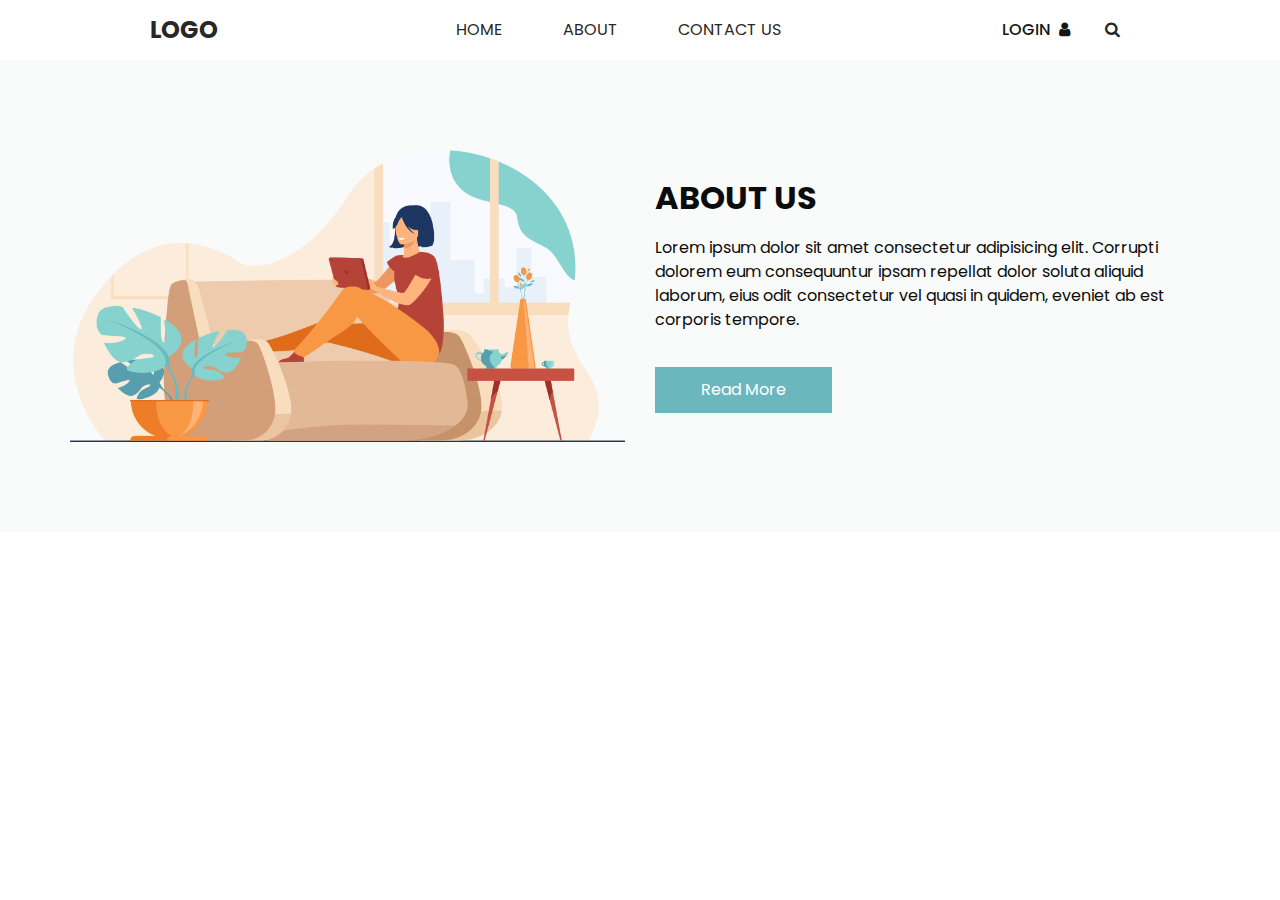
<file: about.html>
<!DOCTYPE html>
<html>
   <head>
      <meta charset="utf-8" />
      <meta http-equiv="X-UA-Compatible" content="IE=edge" />
      <meta
         name="viewport"
         content="width=device-width, initial-scale=1, shrink-to-fit=no"
      />
      <link rel="icon" href="images/fevicon.png" type="image/gif" />
      <meta name="keywords" content="" />
      <meta name="description" content="" />
      <meta name="author" content="" />

      <title>QuizzS</title>

      <link rel="stylesheet" type="text/css" href="css/bootstrap.css" />
      <link
         href="https://fonts.googleapis.com/css?family=Poppins:400,600,700&display=swap"
         rel="stylesheet"
      />
      <link href="css/font-awesome.min.css" rel="stylesheet" />
      <link href="css/style.css" rel="stylesheet" />
      <link href="css/responsive.css" rel="stylesheet" />
   </head>

   <body class="sub_page">
      <div class="hero_area">
         <!-- header section strats -->
         <header class="header_section long_section px-0">
            <nav class="navbar navbar-expand-lg custom_nav-container">
               <a class="navbar-brand" href="index.html">
                  <span> LOGO </span>
               </a>

               <div
                  class="collapse navbar-collapse"
                  id="navbarSupportedContent"
               >
                  <div
                     class="d-flex mx-auto flex-column flex-lg-row align-items-center"
                  >
                     <ul class="navbar-nav">
                        <li class="nav-item">
                           <a class="nav-link" href="index.html">Home</a>
                        </li>
                        <li class="nav-item active">
                           <a class="nav-link" href="about.html"> About</a>
                        </li>
                        <li class="nav-item">
                           <a class="nav-link" href="contact.html"
                              >Contact Us</a
                           >
                        </li>
                     </ul>
                  </div>
                  <div class="quote_btn-container">
                     <a href="./sign_In.html">
                        <span> Login </span>
                        <i class="fa fa-user" aria-hidden="true"></i>
                     </a>
                     <form class="form-inline">
                        <button
                           class="btn my-2 my-sm-0 nav_search-btn"
                           type="submit"
                        >
                           <i class="fa fa-search" aria-hidden="true"></i>
                        </button>
                     </form>
                  </div>
               </div>
            </nav>
         </header>
         <!-- end header section -->
      </div>

      <!-- about section -->

      <section class="about_section layout_padding long_section">
         <div class="container">
            <div class="row">
               <div class="col-md-6">
                  <div class="img-box">
                     <img src="images/about-img.png" alt="" />
                  </div>
               </div>
               <div class="col-md-6">
                  <div class="detail-box">
                     <div class="heading_container">
                        <h2>About Us</h2>
                     </div>
                     <p>
                        Lorem ipsum dolor sit amet consectetur adipisicing elit.
                        Corrupti dolorem eum consequuntur ipsam repellat dolor
                        soluta aliquid laborum, eius odit consectetur vel quasi
                        in quidem, eveniet ab est corporis tempore.
                     </p>
                     <a href=""> Read More </a>
                  </div>
               </div>
            </div>
         </div>
      </section>
   </body>
</html>
</file>
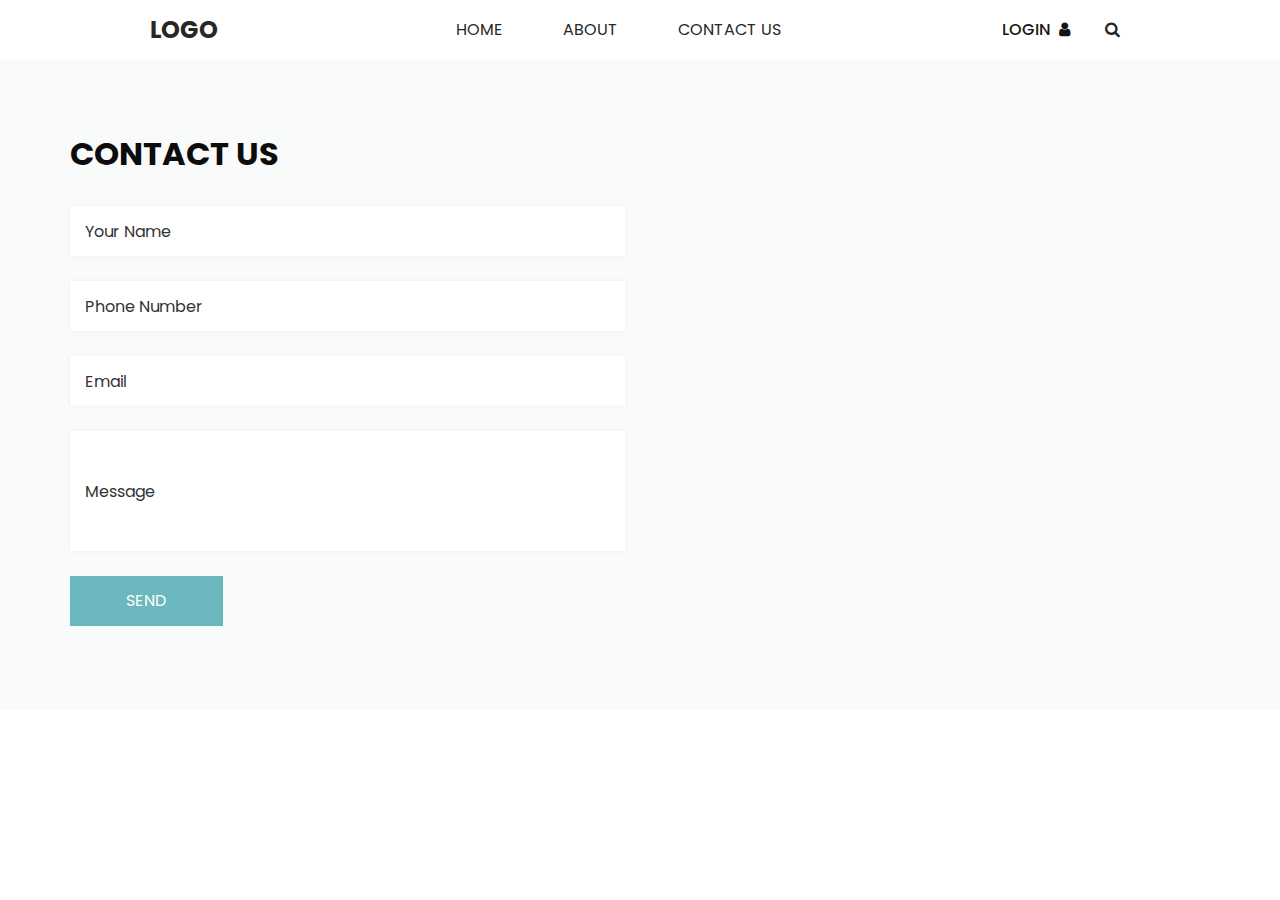
<file: contact.html>
<!DOCTYPE html>
<html>

<head>
  <meta charset="utf-8" />
  <meta http-equiv="X-UA-Compatible" content="IE=edge" />
  <meta name="viewport" content="width=device-width, initial-scale=1, shrink-to-fit=no" />
  <meta name="keywords" content="" />
  <meta name="description" content="" />
  <meta name="author" content="" />
  
  <title>QuizzS</title>
  
  <link rel="icon" href="images/fevicon.png" type="image/gif" />
  <link rel="stylesheet" type="text/css" href="css/bootstrap.css" />
  <link href="https://fonts.googleapis.com/css?family=Poppins:400,600,700&display=swap" rel="stylesheet" />
  <link href="css/font-awesome.min.css" rel="stylesheet" />
  <link href="css/style.css" rel="stylesheet" />
  <link href="css/responsive.css" rel="stylesheet" />
</head>

<body class="sub_page">
  <div class="hero_area">
    <!-- header section strats -->
    <header class="header_section long_section px-0">
      <nav class="navbar navbar-expand-lg custom_nav-container ">
        <a class="navbar-brand" href="index.html">
          <span>
            LOGO
          </span>
        </a>
        </a>
        <button class="navbar-toggler" type="button" data-toggle="collapse" data-target="#navbarSupportedContent" aria-controls="navbarSupportedContent" aria-expanded="false" aria-label="Toggle navigation">
          <span class=""> </span>
        </button>

        <div class="collapse navbar-collapse" id="navbarSupportedContent">
          <div class="d-flex mx-auto flex-column flex-lg-row align-items-center">
            <ul class="navbar-nav ">
              <li class="nav-item ">
                <a class="nav-link" href="index.html">Home</a>
              </li>
              <li class="nav-item">
                <a class="nav-link" href="about.html"> About</a>
              </li>
              <li class="nav-item active">
                <a class="nav-link" href="contact.html">Contact Us</a>
              </li>
            </ul>
          </div>
          <div class="quote_btn-container">
            <a href="./sign_In.html">
              <span> Login </span>
              <i class="fa fa-user" aria-hidden="true"></i>
           </a>
            <form class="form-inline">
              <button class="btn  my-2 my-sm-0 nav_search-btn" type="submit">
                <i class="fa fa-search" aria-hidden="true"></i>
              </button>
            </form>
          </div>
        </div>
      </nav>
    </header>
    <!-- end header section -->
  </div>

  <!-- contact section -->
  <section class="contact_section  long_section">
    <div class="container">
      <div class="row">
        <div class="col-md-6">
          <div class="form_container">
            <div class="heading_container">
              <h2>
                Contact Us
              </h2>
            </div>
            <form action="">
              <div>
                <input type="text" placeholder="Your Name" />
              </div>
              <div>
                <input type="text" placeholder="Phone Number" />
              </div>
              <div>
                <input type="email" placeholder="Email" />
              </div>
              <div>
                <input type="text" class="message-box" placeholder="Message" />
              </div>
              <div class="btn_box">
                <button>
                  SEND
                </button>
              </div>
            </form>
          </div>
        </div>
        <div class="col-md-6">
          <div class="map_container">
            <div class="map">
              <div id="googleMap"></div>
            </div>
          </div>
        </div>
      </div>
    </div>
  </section>
  <!-- end contact section -->

</body>

</html>
</file>
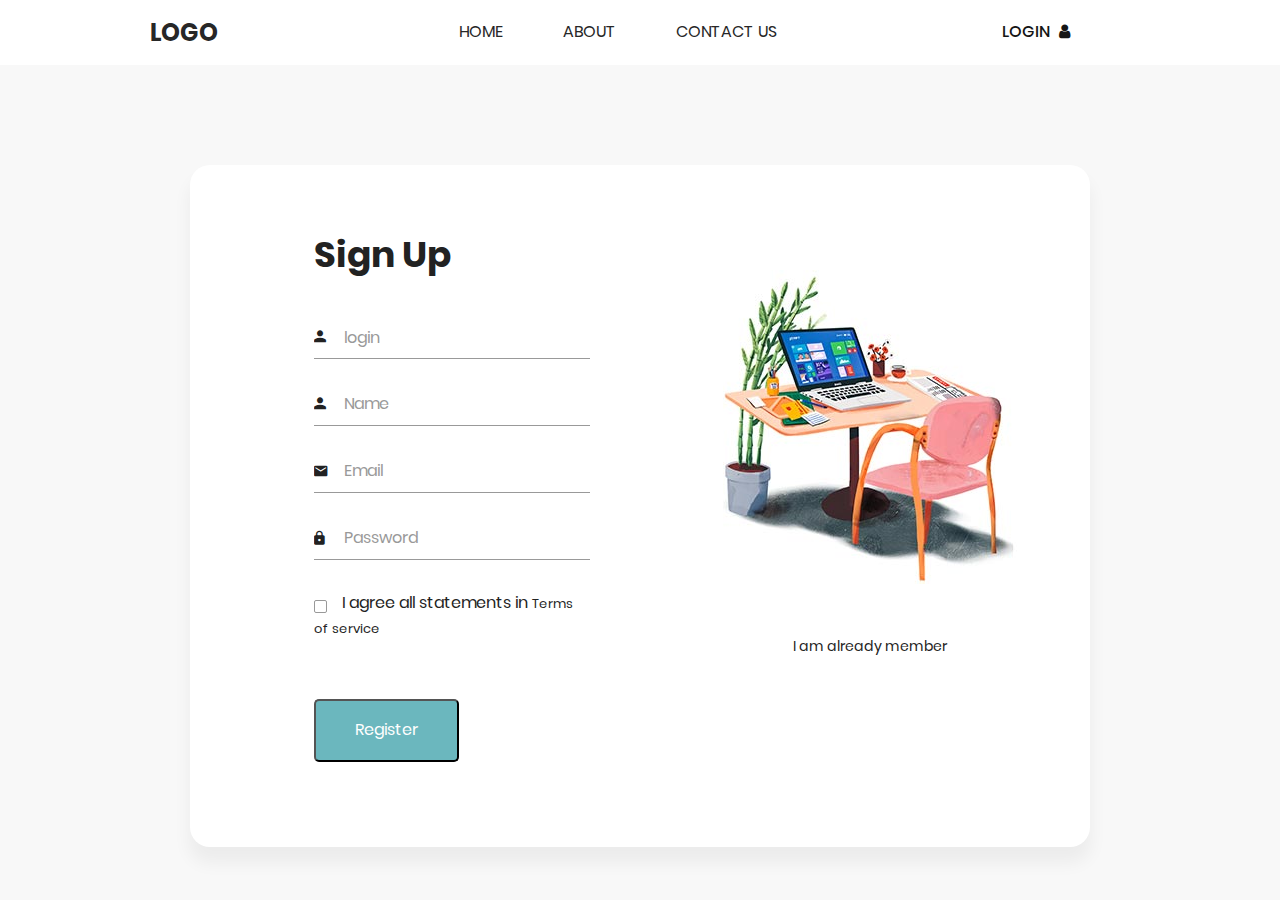
<file: sign_Up.html>
<!DOCTYPE html>
<html>

<head>
   <meta charset="utf-8" />
   <meta http-equiv="X-UA-Compatible" content="IE=edge" />
   <meta name="viewport" content="width=device-width, initial-scale=1, shrink-to-fit=no" />
   <meta name="keywords" content="" />
   <meta name="description" content="" />
   <meta name="author" content="" />

   <title>Sign Up</title>

   <link rel="icon" href="images/fevicon.png" type="image/gif" />
   <link rel="stylesheet" type="text/css" href="css/bootstrap.css" />
   <link href="https://fonts.googleapis.com/css?family=Poppins:400,600,700&display=swap" rel="stylesheet" />
   <link rel="stylesheet" href="./fonts/material-icon/css/material-design-iconic-font.min.css" />
   <link href="css/font-awesome.min.css" rel="stylesheet" />
   <link href="css/style.css" rel="stylesheet" />
   <link href="css/responsive.css" rel="stylesheet" />
   <link rel="stylesheet" href="./css/style_In.css" />
   <!-- scripts -->
   <script src="./js/input_data.js" defer></script>
</head>

<body>
   <header class="header_section long_section px-0">
      <nav class="navbar navbar-expand-lg custom_nav-container">
         <a class="navbar-brand" href="index.html">
            <span> LOGO </span>
         </a>
         <button class="navbar-toggler" type="button" data-toggle="collapse" aria-expanded="false"
            aria-label="Toggle navigation">
            <!-- <span class="">dfuhd </span> -->
         </button>
         <div class="collapse navbar-collapse" id="navbarSupportedContent">
            <div class="d-flex mx-auto flex-column flex-lg-row align-items-center">
               <ul class="navbar-nav">
                  <li class="nav-item active">
                     <a class="nav-link" href="index.html">Home <span class="sr-only">(current)</span></a>
                  </li>
                  <li class="nav-item">
                     <a class="nav-link" href="about.html"> About</a>
                  </li>
                  <li class="nav-item">
                     <a class="nav-link" href="contact.html">Contact Us</a>
                  </li>
               </ul>
            </div>
            <div class="quote_btn-container">
               <a href="./sign_In.html">
                  <span> Login </span>
                  <i class="fa fa-user" aria-hidden="true"></i>
               </a>
               <form class="form-inline">
                  <button class="btn my-2 my-sm-0 nav_search-btn" type="submit"></button>
               </form>
            </div>
         </div>
      </nav>
   </header>
   <!-- sign in form 1 -->
   <!-- <section class="signup">
         <div class="container">
            <div class="signup-content">
               <div class="signup-form">
                  <h2 class="form-title">Sign Up</h2>
                  <form method="POST" class="register-form" id="register-form">
                     <div class="form-group">
                        <label for="name"
                           ><i class="zmdi zmdi-account material-icons-name"></i
                        ></label>
                        <input
                           class="name"
                           type="text"
                           name="name"
                           id="Up_name"
                           placeholder="Your Name"
                           onchange="validName()"
                        />
                     </div>
                     <div class="form-group">
                        <label for="email"
                           ><i class="zmdi zmdi-email"></i
                        ></label>
                        <input
                           type="email"
                           name="email"
                           id="Up_email"
                           placeholder="Your Email"
                           onchange="validEmail()"
                        />
                     </div>
                     <div class="form-group">
                        <label for="pass"><i class="zmdi zmdi-lock"></i></label>
                        <input
                           type="password"
                           name="pass"
                           id="Up_pass"
                           placeholder="Password"
                           onchange="isValidPass()"
                        />
                     </div>
                     <div class="form-group">
                        <label for="re-pass"
                           ><i class="zmdi zmdi-lock-outline"></i
                        ></label>
                        <input
                           type="password"
                           name="re_pass"
                           id="Up_re_pass"
                           placeholder="Repeat your password"
                           onchange="isRePass()"
                        />
                     </div>
                     <div class="form-group">
                        <input
                           type="checkbox"
                           name="agree-term"
                           id="agree-term"
                           class="agree-term"
                        />
                        <label for="agree-term" class="label-agree-term"
                           ><span><span></span></span>I agree all statements in
                           <a href="#" class="term-service"
                              >Terms of service</a
                           ></label
                        >
                     </div>
                     <div class="form-group form-button">
                        <input
                           type="submit"
                           name="signup"
                           id="signup"
                           class="form-submit"
                           value="Register"
                        />
                     </div>
                  </form>
               </div>
               <div class="signup-image">
                  <figure>
                     <img src="images/signup-image.jpg" alt="sing up image" />
                  </figure>
                  <a href="#" class="signup-image-link">I am already member</a>
               </div>
            </div>
         </div>
      </section> -->
   <section class="signup">
      <div class="container">
         <div class="signup-content">
            <div class="signup-form">
               <h2 class="form-title">Sign Up</h2>
               <form method="POST" class="register-form" id="register-form" onsubmit="register(event)">
                  <div class="form-group">
                     <label for="login">
                        <i class="zmdi zmdi-account material-icons-name"></i>
                     </label>
                     <input type="text" name="login" id="login" placeholder="login" onchange="validName()" />
                  </div>
                  <div class="form-group">
                     <label for="name">
                        <i class="zmdi zmdi-account material-icons-name"></i>
                     </label>
                     <input type="text" name="name" id="name" placeholder="Name" onchange="validName()" />
                  </div>
                  <div class="form-group">
                     <label for="email">
                        <i class="zmdi zmdi-email"></i>
                     </label>
                     <input type="email" name="email" id="email" placeholder="Email" onchange="validEmail()" />
                  </div>
                  <div class="form-group">
                     <label for="pass">
                        <i class="zmdi zmdi-lock"></i>
                     </label>
                     <input type="password" name="pass" id="pass" placeholder="Password" onchange="isValidPass()" />
                  </div>
                  <div class="form-group">
                     <input type="checkbox" name="agree-term" id="agree-term" class="agree-term" />
                     <label for="agree-term" class="label-agree-term">
                        <span><span></span></span>I agree all statements in
                        <a href="#" class="term-service">Terms of service</a>
                     </label>
                  </div>
                  <div class="form-group form-button">
                     <button type="submit" class="form-submit">Register</button>
                  </div>
               </form>
            </div>
            <div class="signup-image">
               <figure>
                  <img src="images/signup-image.jpg" alt="sign up image" />
               </figure>
               <a href="#" id="btn-reg" class="signup-image-link">I am already member</a>
            </div>
         </div>
      </div>
   </section>
</body>

</html>
</file>
<file: css/style.css>
/* fonts import */
@import url("../fonts/octin_sports_rg.ttf");
body {
   font-family: "Poppins", sans-serif;
   color: #0c0c0c;
   background-color: #ffffff;
   overflow-x: hidden;
}

.layout_padding {
   padding: 90px 0;
}

.layout_padding2 {
   padding: 45px 0;
}

.layout_padding2-top {
   padding-top: 45px;
}

.layout_padding2-bottom {
   padding-bottom: 45px;
}

.layout_padding-top {
   padding-top: 90px;
}

.layout_padding-bottom {
   padding-bottom: 90px;
}

.long_section {
   /* margin-left: 45px; */
   /* margin-right: 45px; */
   padding-left: 15px;
   padding-right: 15px;
}

.heading_container {
   display: flex;
   flex-direction: column;
   align-items: flex-start;
}
.heading_container h2 {
   position: relative;
   font-weight: bold;
   text-transform: uppercase;
}

/*header section*/
.hero_area {
   min-height: 100vh;
   position: relative;
   display: flex;
   flex-direction: column;
}

.sub_page .hero_area {
   min-height: auto;
}

.header_section {
   background-color: #ffffff;
   margin: 0;
   width: 100%;
   padding: 0 150px !important;
}
.header_section .container-fluid {
   padding-right: 25px;
   padding-left: 25px;
}
.header_section .nav_container {
   margin: 0 auto;
}

.custom_nav-container .navbar-nav .nav-item .nav-link {
   padding: 3px 15px;
   margin: 10px 15px;
   color: #272727;
   text-align: center;
   text-transform: uppercase;
}
a,
a:hover,
a:focus {
   text-decoration: none;
}

a:hover,
a:focus {
   color: initial;
}

.btn,
.btn:focus {
   outline: none !important;
   box-shadow: none;
}

.custom_nav-container .nav_search-btn {
   width: 35px;
   height: 35px;
   padding: 0;
   border: none;
}

.navbar-brand span {
   font-size: 24px;
   font-weight: 700;
   color: #272727;
   text-transform: uppercase;
}

.custom_nav-container {
   z-index: 99999;
   padding: 5px 0;
}

.custom_nav-container .navbar-toggler {
   outline: none;
}

.custom_nav-container .navbar-toggler {
   padding: 0;
   width: 37px;
   height: 42px;
   transition: all 0.3s;
}
.custom_nav-container .navbar-toggler span {
   display: block;
   width: 32px;
   height: 4px;
   background-color: #000000;
   border-radius: 15px;
   margin: 7px 0;
   transition: all 0.3s;
   position: relative;
   transition: all 0.3s;
}
.custom_nav-container .navbar-toggler span::before,
.custom_nav-container .navbar-toggler span::after {
   content: "";
   position: absolute;
   left: 0;
   height: 100%;
   width: 100%;
   background-color: #000000;
   border-radius: 15px;
   top: -10px;
   transition: all 0.3s;
}
.custom_nav-container .navbar-toggler span::after {
   top: 10px;
}
.custom_nav-container .navbar-toggler[aria-expanded="true"] {
   transform: rotate(360deg);
}
.custom_nav-container .navbar-toggler[aria-expanded="true"] span {
   transform: rotate(45deg);
}
.custom_nav-container .navbar-toggler[aria-expanded="true"] span::before,
.custom_nav-container .navbar-toggler[aria-expanded="true"] span::after {
   transform: rotate(90deg);
   top: 0;
}

.quote_btn-container {
   display: flex;
   align-items: center;
}
.quote_btn-container a {
   color: #151515;
   margin-right: 25px;
   text-transform: uppercase;
}
.quote_btn-container a span {
   margin-right: 5px;
   font-weight: 500;
}

/*end header section*/
/* slider section */
.slider_section {
   flex: 1;
   display: flex;
   align-items: center;
   position: relative;
   background-color: #f9fafa;
}
.slider_section .row {
   align-items: center;
}
.slider_section #customCarousel {
   width: 100%;
   z-index: 3;
}
.slider_section .detail-box {
   color: #000000;
}
.slider_section .detail-box h1 {
   font-weight: bold;
   text-transform: uppercase;
   margin-bottom: 0;
}
.slider_section .detail-box p {
   margin: 25px 0;
}
.slider_section .detail-box .btn-box {
   display: flex;
   margin: 0 -5px;
}
.slider_section .detail-box .btn-box a {
   margin: 5px;
   text-align: center;
   width: 165px;
}
.slider_section .detail-box .btn-box .btn1 {
   display: inline-block;
   padding: 10px 15px;
   background-color: #6bb7be;
   color: #ffffff;
   border-radius: 0;
   border: 1px solid #6bb7be;
   transition: all 0.2s;
}
.slider_section .detail-box .btn-box .btn1:hover {
   background-color: transparent;
   color: #6bb7be;
}
.slider_section .detail-box .btn-box .btn2 {
   display: inline-block;
   padding: 10px 15px;
   background-color: #6bb7be;
   color: #ffffff;
   border-radius: 0;
   border: 1px solid #6bb7be;
   transition: all 0.2s;
}
.slider_section .detail-box .btn-box .btn2:hover {
   background-color: transparent;
   color: #6bb7be;
}
.slider_section .img-box img {
   width: 100%;
}
.slider_section .carousel-indicators {
   position: unset;
   margin: 0;
   justify-content: center;
   align-items: center;
   margin-top: 45px;
}
.slider_section .carousel-indicators li {
   background-color: #6bb7be;
   width: 12px;
   height: 12px;
   border-radius: 100%;
   opacity: 1;
}
.slider_section .carousel-indicators li.active {
   width: 17px;
   height: 17px;
   background-color: #f89646;
}

.furniture_section .box {
   margin-top: 45px;
   background-color: #f7fafa;
   padding: 25px;
   border-radius: 5px;
}
.furniture_section .box .img-box {
   display: flex;
   justify-content: center;
   align-items: center;
   height: 275px;
   padding: 25px;
}
.furniture_section .box .img-box img {
   max-width: 100%;
   max-height: 100%;
}
.furniture_section .box .detail-box {
   margin-top: 15px;
}
.furniture_section .box .detail-box h5 {
   text-transform: uppercase;
   font-size: 18px;
}
.furniture_section .box .detail-box .price_box {
   display: flex;
   justify-content: space-between;
}
.furniture_section .box .detail-box .price_box .price_heading {
   margin-bottom: 0;
}
.furniture_section .box .detail-box .price_box .price_heading span {
   color: #6bb7be;
}
.furniture_section .box .detail-box .price_box a {
   color: #6bb7be;
   text-transform: uppercase;
   font-size: 15px;
}

.about_section {
   background-color: #f9fafa;
}
.about_section .row {
   align-items: center;
}
.about_section .img-box img {
   width: 100%;
}
.about_section .detail-box p {
   margin-top: 10px;
   margin-bottom: 35px;
}
.about_section .detail-box a {
   display: inline-block;
   padding: 10px 45px;
   background-color: #6bb7be;
   color: #ffffff;
   border-radius: 0;
   border: 1px solid #6bb7be;
   transition: all 0.2s;
}
.about_section .detail-box a:hover {
   background-color: transparent;
   color: #6bb7be;
}

.blog_section .heading_container {
   align-items: center;
}
.blog_section .heading_container h2::before {
   left: 50%;
   transform: translateX(-50%);
}
.blog_section .box {
   margin-top: 55px;
   background-color: #ffffff;
   box-shadow: 0 0 10px 0 rgba(0, 0, 0, 0.15);
}
.blog_section .box .img-box {
   position: relative;
}
.blog_section .box .img-box img {
   width: 100%;
}
.blog_section .box .detail-box {
   padding: 25px;
}
.blog_section .box .detail-box h5 {
   font-weight: bold;
}
.blog_section .box .detail-box p {
   font-size: 15px;
   color: #444;
}
.blog_section .box .detail-box a {
   display: inline-block;
   padding: 10px 30px;
   background-color: #6bb7be;
   color: #ffffff;
   border-radius: 0;
   border: 1px solid #6bb7be;
   transition: all 0.2s;
}
.blog_section .box .detail-box a:hover {
   background-color: transparent;
   color: #6bb7be;
}

.client_section .heading_container {
   align-items: center;
}
.client_section .box {
   display: flex;
   align-items: center;
   margin: 45px;
   padding: 35px 25px;
   box-shadow: 0 0 15px 0 rgba(0, 0, 0, 0.15);
}
.client_section .box .img-box {
   border-radius: 100%;
   border: 10px solid #6bb7be;
   margin-right: 25px;
   min-width: 175px;
   max-width: 175px;
   overflow: hidden;
}
.client_section .box .img-box img {
   width: 100%;
}
.client_section .box .detail-box {
   display: flex;
   flex-direction: column;
   align-items: flex-start;
}
.client_section .box .detail-box .name {
   text-align: center;
}
.client_section .box .detail-box .name img {
   width: 25px;
   margin-bottom: 5px;
}
.client_section .box .detail-box .name h6 {
   color: #6bb7be;
   font-size: 20px;
}
.client_section .carousel_btn-container {
   display: flex;
   justify-content: center;
}
.client_section .carousel-control-prev,
.client_section .carousel-control-next {
   position: unset;
   width: 45px;
   height: 45px;
   border: none;
   opacity: 1;
   background-repeat: no-repeat;
   background-size: 12px;
   background-position: center;
   background-color: #6bb7be;
   background-position: center;
   border-radius: 100%;
   margin: 0 2.5px;
}
.client_section .carousel-control-prev:hover,
.client_section .carousel-control-next:hover {
   background-color: #000000;
}
.client_section .carousel-control-next {
   left: initial;
}

.contact_section {
   position: relative;
   background-color: #f9fafa;
   padding-top: 75px;
   padding-bottom: 75px;
}
.contact_section .heading_container {
   margin-bottom: 25px;
}
.contact_section .heading_container h2 {
   text-transform: uppercase;
}
.contact_section .form_container input {
   width: 100%;
   border: none;
   height: 50px;
   margin-bottom: 25px;
   padding-left: 15px;
   outline: none;
   color: #101010;
   box-shadow: 0 0 5px 0 rgba(0, 0, 0, 0.05);
}
.contact_section .form_container input::-moz-placeholder {
   color: #333;
}
.contact_section .form_container input::placeholder {
   color: #333;
}
.contact_section .form_container input.message-box {
   height: 120px;
}
.contact_section .form_container button {
   border: none;
   text-transform: uppercase;
   display: inline-block;
   padding: 12px 55px;
   background-color: #6bb7be;
   color: #ffffff;
   border-radius: 0px;
   border: 1px solid #6bb7be;
   transition: all 0.2s;
}
.contact_section .form_container button:hover {
   background-color: transparent;
   color: #6bb7be;
}
.contact_section .map_container {
   height: 500px;
   overflow: hidden;
   display: flex;
   align-items: stretch;
   padding: 0;
}
.contact_section .map_container .map {
   height: 100%;
   flex: 1;
}
.contact_section .map_container .map #googleMap {
   height: 100%;
}

.info_section {
   background-color: #191e1f;
   color: #ffffff;
   padding-top: 45px;
   padding-bottom: 45px;
}
.info_section .contact_nav {
   display: flex;
   justify-content: center;
   padding: 25px 0;
   text-align: center;
}
.info_section .contact_nav a {
   flex: 1;
   margin: 0;
   display: flex;
   flex-direction: column;
   align-items: center;
   color: #ffffff;
}
.info_section .contact_nav a i {
   font-size: 28px;
}
.info_section .contact_nav a:hover {
   color: #f89646;
}
.info_section .info_top {
   padding: 45px 0;
}
.info_section h4 {
   text-transform: uppercase;
   position: relative;
   margin-bottom: 25px;
}
.info_section .info_links .info_links_menu {
   display: flex;
   flex-wrap: wrap;
}
.info_section .info_links .info_links_menu a {
   color: #ffffff;
   flex-basis: 50%;
}
.info_section .info_links .info_links_menu a:hover,
.info_section .info_links .info_links_menu a.active {
   color: #f89646;
}
.info_section .info_post .post_box {
   display: flex;
   flex-wrap: wrap;
   align-items: center;
}
.info_section .info_post .post_box .img-box {
   min-width: 65px;
   max-width: 65px;
   height: 65px;
   display: flex;
   justify-content: center;
   align-items: center;
   background-color: #ffffff;
   flex-basis: calc(33% - 10px);
   padding: 10px;
   margin: 5px;
}
.info_section .info_post .post_box .img-box img {
   max-width: 100%;
   max-height: 100%;
}
.info_section .info_post .post_box p {
   margin: 0;
}
.info_section .info_post .post_box:not(:nth-last-child(1)) {
   margin-bottom: 15px;
}
.info_section .info_form input {
   width: 100%;
   border: none;
   height: 45px;
   margin-bottom: 15px;
   padding-left: 25px;
   background-color: #eaeaea;
   outline: none;
   color: #101010;
}
.info_section .info_form button {
   display: inline-block;
   padding: 10px 45px;
   background-color: #6bb7be;
   color: #ffffff;
   border-radius: 0px;
   border: 1px solid #6bb7be;
   transition: all 0.2s;
}
.info_section .info_form button:hover {
   background-color: transparent;
   color: #6bb7be;
}
.info_section .info_form .social_box {
   width: 100%;
   display: flex;
   margin-top: 25px;
}
.info_section .info_form .social_box a {
   display: flex;
   justify-content: center;
   align-items: center;
   border-radius: 5px;
   width: 45px;
   height: 45px;
   border: 1px solid #6bb7be;
   color: #6bb7be;
   font-size: 18px;
   margin-right: 10px;
}
.info_section .info_form .social_box a:hover {
   color: #f89646;
   border-color: #f89646;
}

/* footer section*/
.footer_section {
   position: relative;
   text-align: center;
}
.footer_section p {
   color: #000000;
   padding: 25px 0;
   margin: 0;
}
.footer_section p a {
   color: inherit;
} /*# sourceMappingURL=style.css.map */

/* validation */
.wrong {
   border-bottom: 1px solid red !important;
}
</file>
<file: css/responsive.css>
@media (max-width: 1300px) {}

@media (max-width: 1120px) {}

@media (max-width: 992px) {
  .long_section {
    margin-left: 30px;
    margin-right: 30px;
  }

  .hero_area {
    min-height: auto;
  }

  .quote_btn-container a {
    margin-right: 0;
    margin-top: 10px;
  }

  .slider_section {
    padding-top: 45px;
    padding-bottom: 90px;
  }

  .quote_btn-container {
    flex-direction: column;
    align-items: center;
  }


}

@media (max-width: 768px) {


  .slider_section {
    padding-top: 45px;
    padding-bottom: 75px;
  }

  .slider_section .detail_box {
    text-align: center;
    padding-left: 0;
  }

  .slider_section .img-box {
    margin-top: 45px;
  }

  .about_section .img-box {
    margin-bottom: 45px;

  }

  .contact_section .form_container {
    margin-bottom: 45px;
  }

  .client_section .box {
    flex-direction: column;
    text-align: center;
    margin: 45px 15px;
  }

  .client_section .box .detail-box {
    align-items: center;
  }

  .client_section .box .img-box {
    margin-right: 0;
    margin-bottom: 25px;
  }

  .info_section .contact_nav {
    flex-direction: column;
    align-items: center;
    padding-bottom: 0;
  }

  .info_section .contact_nav a {
    margin-bottom: 15px;
  }

  .info_section .row>div {
    text-align: center;
  }

  .info_section .info_post .post_box {
    justify-content: center;
  }

  .info_section .info_links .info_links_menu a {
    flex-basis: 100%;
  }

  .info_form {
    margin-top: 35px;
  }

  .info_form form {
    display: flex;
    flex-direction: column;
    align-items: center;

  }

  .info_form .social_box {
    justify-content: center;
  }

  .info_form .social_box a {
    margin: 0 5px;
  }

}

@media (max-width: 576px) {
  .long_section {
    margin-left: 25px;
    margin-right: 25px;
  }


  .info_section .info_links .info_links_menu {
    margin-bottom: 35px;
  }

}

@media (max-width: 480px) {}

@media (max-width: 420px) {
  .long_section {
    margin-left: 15px;
    margin-right: 15px;
  }

  .slider_section .detail-box .btn-box {
    flex-direction: column;
  }

  .slider_section .detail-box .btn-box a {
    width: 100%;
  }

  .furniture_section .box .img-box {
    height: auto;
  }
}

@media (max-width: 376px) {
  .slider_section .detail-box h1 {
    font-size: 2rem;
  }
}

@media (min-width: 1200px) {
  .container {
    max-width: 1170px;
  }
}
</file>
<file: css/style_In.css>
/* @extend display-flex; */
display-flex,
.display-flex,
.display-flex-center,
.signup-content,
.signin-content,
.social-login,
.socials {
   display: flex;
   display: -webkit-flex;
}

/* @extend list-type-ulli; */
list-type-ulli,
.socials {
   list-style-type: none;
   margin: 0;
   padding: 0;
}

/* poppins-300 - latin */
@font-face {
   font-family: "Poppins";
   font-style: normal;
   font-weight: 300;
   src: url("../fonts/poppins/poppins-v5-latin-300.eot");
   /* IE9 Compat Modes */
   src: local("Poppins Light"), local("Poppins-Light"),
      url("../fonts/poppins/poppins-v5-latin-300.eot?#iefix")
         format("embedded-opentype"),
      url("../fonts/poppins/poppins-v5-latin-300.woff2") format("woff2"),
      url("../fonts/poppins/poppins-v5-latin-300.woff") format("woff"),
      url("../fonts/poppins/poppins-v5-latin-300.ttf") format("truetype"),
      url("../fonts/poppins/poppins-v5-latin-300.svg#Poppins") format("svg");
   /* Legacy iOS */
}
/* poppins-300italic - latin */
@font-face {
   font-family: "Poppins";
   font-style: italic;
   font-weight: 300;
   src: url("../fonts/poppins/poppins-v5-latin-300italic.eot");
   /* IE9 Compat Modes */
   src: local("Poppins Light Italic"), local("Poppins-LightItalic"),
      url("../fonts/poppins/poppins-v5-latin-300italic.eot?#iefix")
         format("embedded-opentype"),
      url("../fonts/poppins/poppins-v5-latin-300italic.woff2") format("woff2"),
      url("../fonts/poppins/poppins-v5-latin-300italic.woff") format("woff"),
      url("../fonts/poppins/poppins-v5-latin-300italic.ttf") format("truetype"),
      url("../fonts/poppins/poppins-v5-latin-300italic.svg#Poppins")
         format("svg");
   /* Legacy iOS */
}
/* poppins-regular - latin */
@font-face {
   font-family: "Poppins";
   font-style: normal;
   font-weight: 400;
   src: url("../fonts/poppins/poppins-v5-latin-regular.eot");
   /* IE9 Compat Modes */
   src: local("Poppins Regular"), local("Poppins-Regular"),
      url("../fonts/poppins/poppins-v5-latin-regular.eot?#iefix")
         format("embedded-opentype"),
      url("../fonts/poppins/poppins-v5-latin-regular.woff2") format("woff2"),
      url("../fonts/poppins/poppins-v5-latin-regular.woff") format("woff"),
      url("../fonts/poppins/poppins-v5-latin-regular.ttf") format("truetype"),
      url("../fonts/poppins/poppins-v5-latin-regular.svg#Poppins") format("svg");
   /* Legacy iOS */
}
/* poppins-italic - latin */
@font-face {
   font-family: "Poppins";
   font-style: italic;
   font-weight: 400;
   src: url("../fonts/poppins/poppins-v5-latin-italic.eot");
   /* IE9 Compat Modes */
   src: local("Poppins Italic"), local("Poppins-Italic"),
      url("../fonts/poppins/poppins-v5-latin-italic.eot?#iefix")
         format("embedded-opentype"),
      url("../fonts/poppins/poppins-v5-latin-italic.woff2") format("woff2"),
      url("../fonts/poppins/poppins-v5-latin-italic.woff") format("woff"),
      url("../fonts/poppins/poppins-v5-latin-italic.ttf") format("truetype"),
      url("../fonts/poppins/poppins-v5-latin-italic.svg#Poppins") format("svg");
   /* Legacy iOS */
}
/* poppins-500 - latin */
@font-face {
   font-family: "Poppins";
   font-style: normal;
   font-weight: 500;
   src: url("../fonts/poppins/poppins-v5-latin-500.eot");
   /* IE9 Compat Modes */
   src: local("Poppins Medium"), local("Poppins-Medium"),
      url("../fonts/poppins/poppins-v5-latin-500.eot?#iefix")
         format("embedded-opentype"),
      url("../fonts/poppins/poppins-v5-latin-500.woff2") format("woff2"),
      url("../fonts/poppins/poppins-v5-latin-500.woff") format("woff"),
      url("../fonts/poppins/poppins-v5-latin-500.ttf") format("truetype"),
      url("../fonts/poppins/poppins-v5-latin-500.svg#Poppins") format("svg");
   /* Legacy iOS */
}
/* poppins-500italic - latin */
@font-face {
   font-family: "Poppins";
   font-style: italic;
   font-weight: 500;
   src: url("../fonts/poppins/poppins-v5-latin-500italic.eot");
   /* IE9 Compat Modes */
   src: local("Poppins Medium Italic"), local("Poppins-MediumItalic"),
      url("../fonts/poppins/poppins-v5-latin-500italic.eot?#iefix")
         format("embedded-opentype"),
      url("../fonts/poppins/poppins-v5-latin-500italic.woff2") format("woff2"),
      url("../fonts/poppins/poppins-v5-latin-500italic.woff") format("woff"),
      url("../fonts/poppins/poppins-v5-latin-500italic.ttf") format("truetype"),
      url("../fonts/poppins/poppins-v5-latin-500italic.svg#Poppins")
         format("svg");
   /* Legacy iOS */
}
/* poppins-600 - latin */
@font-face {
   font-family: "Poppins";
   font-style: normal;
   font-weight: 600;
   src: url("../fonts/poppins/poppins-v5-latin-600.eot");
   /* IE9 Compat Modes */
   src: local("Poppins SemiBold"), local("Poppins-SemiBold"),
      url("../fonts/poppins/poppins-v5-latin-600.eot?#iefix")
         format("embedded-opentype"),
      url("../fonts/poppins/poppins-v5-latin-600.woff2") format("woff2"),
      url("../fonts/poppins/poppins-v5-latin-600.woff") format("woff"),
      url("../fonts/poppins/poppins-v5-latin-600.ttf") format("truetype"),
      url("../fonts/poppins/poppins-v5-latin-600.svg#Poppins") format("svg");
   /* Legacy iOS */
}
/* poppins-700 - latin */
@font-face {
   font-family: "Poppins";
   font-style: normal;
   font-weight: 700;
   src: url("../fonts/poppins/poppins-v5-latin-700.eot");
   /* IE9 Compat Modes */
   src: local("Poppins Bold"), local("Poppins-Bold"),
      url("../fonts/poppins/poppins-v5-latin-700.eot?#iefix")
         format("embedded-opentype"),
      url("../fonts/poppins/poppins-v5-latin-700.woff2") format("woff2"),
      url("../fonts/poppins/poppins-v5-latin-700.woff") format("woff"),
      url("../fonts/poppins/poppins-v5-latin-700.ttf") format("truetype"),
      url("../fonts/poppins/poppins-v5-latin-700.svg#Poppins") format("svg");
   /* Legacy iOS */
}
/* poppins-700italic - latin */
@font-face {
   font-family: "Poppins";
   font-style: italic;
   font-weight: 700;
   src: url("../fonts/poppins/poppins-v5-latin-700italic.eot");
   /* IE9 Compat Modes */
   src: local("Poppins Bold Italic"), local("Poppins-BoldItalic"),
      url("../fonts/poppins/poppins-v5-latin-700italic.eot?#iefix")
         format("embedded-opentype"),
      url("../fonts/poppins/poppins-v5-latin-700italic.woff2") format("woff2"),
      url("../fonts/poppins/poppins-v5-latin-700italic.woff") format("woff"),
      url("../fonts/poppins/poppins-v5-latin-700italic.ttf") format("truetype"),
      url("../fonts/poppins/poppins-v5-latin-700italic.svg#Poppins")
         format("svg");
   /* Legacy iOS */
}
/* poppins-800 - latin */
@font-face {
   font-family: "Poppins";
   font-style: normal;
   font-weight: 800;
   src: url("../fonts/poppins/poppins-v5-latin-800.eot");
   /* IE9 Compat Modes */
   src: local("Poppins ExtraBold"), local("Poppins-ExtraBold"),
      url("../fonts/poppins/poppins-v5-latin-800.eot?#iefix")
         format("embedded-opentype"),
      url("../fonts/poppins/poppins-v5-latin-800.woff2") format("woff2"),
      url("../fonts/poppins/poppins-v5-latin-800.woff") format("woff"),
      url("../fonts/poppins/poppins-v5-latin-800.ttf") format("truetype"),
      url("../fonts/poppins/poppins-v5-latin-800.svg#Poppins") format("svg");
   /* Legacy iOS */
}
/* poppins-800italic - latin */
@font-face {
   font-family: "Poppins";
   font-style: italic;
   font-weight: 800;
   src: url("../fonts/poppins/poppins-v5-latin-800italic.eot");
   /* IE9 Compat Modes */
   src: local("Poppins ExtraBold Italic"), local("Poppins-ExtraBoldItalic"),
      url("../fonts/poppins/poppins-v5-latin-800italic.eot?#iefix")
         format("embedded-opentype"),
      url("../fonts/poppins/poppins-v5-latin-800italic.woff2") format("woff2"),
      url("../fonts/poppins/poppins-v5-latin-800italic.woff") format("woff"),
      url("../fonts/poppins/poppins-v5-latin-800italic.ttf") format("truetype"),
      url("../fonts/poppins/poppins-v5-latin-800italic.svg#Poppins")
         format("svg");
   /* Legacy iOS */
}
/* poppins-900 - latin */
@font-face {
   font-family: "Poppins";
   font-style: normal;
   font-weight: 900;
   src: url("../fonts/poppins/poppins-v5-latin-900.eot");
   /* IE9 Compat Modes */
   src: local("Poppins Black"), local("Poppins-Black"),
      url("../fonts/poppins/poppins-v5-latin-900.eot?#iefix")
         format("embedded-opentype"),
      url("../fonts/poppins/poppins-v5-latin-900.woff2") format("woff2"),
      url("../fonts/poppins/poppins-v5-latin-900.woff") format("woff"),
      url("../fonts/poppins/poppins-v5-latin-900.ttf") format("truetype"),
      url("../fonts/poppins/poppins-v5-latin-900.svg#Poppins") format("svg");
   /* Legacy iOS */
}
a:focus,
a:active {
   text-decoration: none;
   outline: none;
   transition: all 300ms ease 0s;
   -moz-transition: all 300ms ease 0s;
   -webkit-transition: all 300ms ease 0s;
   -o-transition: all 300ms ease 0s;
   -ms-transition: all 300ms ease 0s;
}

input,
select,
textarea {
   outline: none;
   appearance: unset !important;
   -moz-appearance: unset !important;
   -webkit-appearance: unset !important;
   -o-appearance: unset !important;
   -ms-appearance: unset !important;
}

input::-webkit-outer-spin-button,
input::-webkit-inner-spin-button {
   appearance: none !important;
   -moz-appearance: none !important;
   -webkit-appearance: none !important;
   -o-appearance: none !important;
   -ms-appearance: none !important;
   margin: 0;
}

input:focus,
select:focus,
textarea:focus {
   outline: none;
   box-shadow: none !important;
   -moz-box-shadow: none !important;
   -webkit-box-shadow: none !important;
   -o-box-shadow: none !important;
   -ms-box-shadow: none !important;
}

input[type="checkbox"] {
   appearance: checkbox !important;
   -moz-appearance: checkbox !important;
   -webkit-appearance: checkbox !important;
   -o-appearance: checkbox !important;
   -ms-appearance: checkbox !important;
}

input[type="radio"] {
   appearance: radio !important;
   -moz-appearance: radio !important;
   -webkit-appearance: radio !important;
   -o-appearance: radio !important;
   -ms-appearance: radio !important;
}

img {
   max-width: 100%;
   height: auto;
}

figure {
   margin: 0;
}

p {
   margin-bottom: 0px;
   font-size: 15px;
   color: #777;
}

h2 {
   line-height: 1.66;
   margin: 0;
   padding: 0;
   font-weight: bold;
   color: #222;
   font-family: Poppins;
   font-size: 36px;
}

.main {
   background: #f8f8f8;
   padding: 150px 0;
}

.clear {
   clear: both;
}

body {
   /* font-size: 13px; */
   line-height: 1.8;
   color: #222;
   background: #f8f8f8;
   font-weight: 400;
   font-family: Poppins;
}

.container {
   margin-top: 100px !important;
   width: 900px;
   background: #ffffff;
   margin: 0 auto;
   box-shadow: 0px 15px 16.83px 0.17px rgba(0, 0, 0, 0.05);
   -moz-box-shadow: 0px 15px 16.83px 0.17px rgba(0, 0, 0, 0.05);
   -webkit-box-shadow: 0px 15px 16.83px 0.17px rgba(0, 0, 0, 0.05);
   -o-box-shadow: 0px 15px 16.83px 0.17px rgba(0, 0, 0, 0.05);
   -ms-box-shadow: 0px 15px 16.83px 0.17px rgba(0, 0, 0, 0.05);
   border-radius: 20px;
   -moz-border-radius: 20px;
   -webkit-border-radius: 20px;
   -o-border-radius: 20px;
   -ms-border-radius: 20px;
}

.display-flex {
   justify-content: space-between;
   -moz-justify-content: space-between;
   -webkit-justify-content: space-between;
   -o-justify-content: space-between;
   -ms-justify-content: space-between;
   align-items: center;
   -moz-align-items: center;
   -webkit-align-items: center;
   -o-align-items: center;
   -ms-align-items: center;
}

.display-flex-center {
   justify-content: center;
   -moz-justify-content: center;
   -webkit-justify-content: center;
   -o-justify-content: center;
   -ms-justify-content: center;
   align-items: center;
   -moz-align-items: center;
   -webkit-align-items: center;
   -o-align-items: center;
   -ms-align-items: center;
}

.position-center {
   position: absolute;
   top: 50%;
   left: 50%;
   transform: translate(-50%, -50%);
   -moz-transform: translate(-50%, -50%);
   -webkit-transform: translate(-50%, -50%);
   -o-transform: translate(-50%, -50%);
   -ms-transform: translate(-50%, -50%);
}

.signup {
   /* margin-bottom: 150px; */
}

.signup-content {
   padding: 60px 0;
}

.signup-form,
.signup-image,
.signin-form,
.signin-image {
   width: 50%;
   overflow: hidden;
}

.signup-image {
   margin: 0 55px;
}

.form-title {
   margin-bottom: 33px;
}

.signup-image {
   margin-top: 45px;
}

figure {
   margin-bottom: 50px;
   text-align: center;
}

.form-submit {
   display: inline-block;
   background: #6bb7be;
   color: #fff;
   /* border-bottom: none; */
   width: auto;
   padding: 15px 39px;
   border-radius: 5px;
   -moz-border-radius: 5px;
   -webkit-border-radius: 5px;
   -o-border-radius: 5px;
   -ms-border-radius: 5px;
   margin-top: 25px;
   cursor: pointer;
}
.form-submit:hover {
   background: #6bb7be;
}

#signin {
   margin-top: 16px;
}

.signup-image-link {
   font-size: 14px;
   color: #222;
   display: block;
   text-align: center;
}

.term-service {
   font-size: 13px;
   color: #222;
}

.signup-form {
   margin-left: 75px;
   margin-right: 75px;
   padding-left: 34px;
}

.register-form {
   width: 100%;
}

.form-group {
   position: relative;
   margin-bottom: 25px;
   overflow: hidden;
}
/* .form-group:last-child {
   margin-bottom: 0px;
} */

input {
   width: 100%;
   display: block;
   border: none;
   border-bottom: 1px solid #999;
   padding: 6px 30px;
   font-family: Poppins;
   box-sizing: border-box;
}
input::-webkit-input-placeholder {
   color: #999;
}
input::-moz-placeholder {
   color: #999;
}
input:-ms-input-placeholder {
   color: #999;
}
input:-moz-placeholder {
   color: #999;
}
input:focus {
   border-bottom: 1px solid #222;
}
input:focus::-webkit-input-placeholder {
   color: #222;
}
input:focus::-moz-placeholder {
   color: #222;
}
input:focus:-ms-input-placeholder {
   color: #222;
}
input:focus:-moz-placeholder {
   color: #222;
}

input[type="checkbox"]:not(old) {
   width: 2em;
   margin: 0;
   padding: 0;
   font-size: 1em;
   display: none;
}

input[type="checkbox"]:not(old) + label {
   display: inline-block;
   line-height: 1.5em;
   margin-top: 6px;
}

input[type="checkbox"]:not(old) + label > span {
   display: inline-block;
   width: 13px;
   height: 13px;
   margin-right: 15px;
   margin-bottom: 3px;
   border: 1px solid #999;
   border-radius: 2px;
   -moz-border-radius: 2px;
   -webkit-border-radius: 2px;
   -o-border-radius: 2px;
   -ms-border-radius: 2px;
   background: white;
   background-image: -moz-linear-gradient(white, white);
   background-image: -ms-linear-gradient(white, white);
   background-image: -o-linear-gradient(white, white);
   background-image: -webkit-linear-gradient(white, white);
   background-image: linear-gradient(white, white);
   vertical-align: bottom;
}

input[type="checkbox"]:not(old):checked + label > span {
   background-image: -moz-linear-gradient(white, white);
   background-image: -ms-linear-gradient(white, white);
   background-image: -o-linear-gradient(white, white);
   background-image: -webkit-linear-gradient(white, white);
   background-image: linear-gradient(white, white);
}

input[type="checkbox"]:not(old):checked + label > span:before {
   content: "\f26b";
   display: block;
   color: #222;
   font-size: 11px;
   line-height: 1.2;
   text-align: center;
   font-family: "Material-Design-Iconic-Font";
   font-weight: bold;
}

.agree-term {
   display: inline-block;
   width: auto;
}

label {
   position: absolute;
   left: 0;
   top: 50%;
   transform: translateY(-50%);
   -moz-transform: translateY(-50%);
   -webkit-transform: translateY(-50%);
   -o-transform: translateY(-50%);
   -ms-transform: translateY(-50%);
   color: #222;
}

.label-has-error {
   top: 22%;
}

label.error {
   position: relative;
   background: url("../images/unchecked.gif") no-repeat;
   background-position-y: 3px;
   padding-left: 20px;
   display: block;
   margin-top: 20px;
}

label.valid {
   display: block;
   position: absolute;
   right: 0;
   left: auto;
   margin-top: -6px;
   width: 20px;
   height: 20px;
   background: transparent;
}
label.valid:after {
   font-family: "Material-Design-Iconic-Font";
   content: "\f269";
   width: 100%;
   height: 100%;
   position: absolute;
   /* right: 0; */
   font-size: 16px;
   color: green;
}

.label-agree-term {
   position: relative;
   top: 0%;
   transform: translateY(0);
   -moz-transform: translateY(0);
   -webkit-transform: translateY(0);
   -o-transform: translateY(0);
   -ms-transform: translateY(0);
}

.material-icons-name {
   font-size: 18px;
}

.signin-content {
   padding-top: 67px;
   padding-bottom: 87px;
}

.social-login {
   align-items: center;
   -moz-align-items: center;
   -webkit-align-items: center;
   -o-align-items: center;
   -ms-align-items: center;
   margin-top: 80px;
}

.social-label {
   display: inline-block;
   margin-right: 15px;
}

.socials li {
   padding: 5px;
}
.socials li:last-child {
   margin-right: 0px;
}
.socials li a {
   text-decoration: none;
}
.socials li a i {
   width: 30px;
   height: 30px;
   color: #fff;
   font-size: 14px;
   border-radius: 5px;
   -moz-border-radius: 5px;
   -webkit-border-radius: 5px;
   -o-border-radius: 5px;
   -ms-border-radius: 5px;
   transform: translateZ(0);
   -moz-transform: translateZ(0);
   -webkit-transform: translateZ(0);
   -o-transform: translateZ(0);
   -ms-transform: translateZ(0);
   -webkit-transition-duration: 0.3s;
   transition-duration: 0.3s;
   -webkit-transition-property: transform;
   transition-property: transform;
   -webkit-transition-timing-function: ease-out;
   transition-timing-function: ease-out;
}
.socials li:hover a i {
   -webkit-transform: scale(1.3) translateZ(0);
   transform: scale(1.3) translateZ(0);
}

.zmdi-facebook {
   background: #3b5998;
}

.zmdi-twitter {
   background: #1da0f2;
}

.zmdi-google {
   background: #e72734;
}

.signin-form {
   margin-right: 90px;
   margin-left: 80px;
}

.signin-image {
   margin-left: 110px;
   margin-right: 20px;
   margin-top: 10px;
}

@media screen and (max-width: 1200px) {
   .container {
      width: calc(100% - 30px);
      max-width: 100%;
   }
}
@media screen and (min-width: 1024px) {
   .container {
      max-width: 1200px;
   }
}
@media screen and (max-width: 768px) {
   .signup-content,
   .signin-content {
      flex-direction: column;
      -moz-flex-direction: column;
      -webkit-flex-direction: column;
      -o-flex-direction: column;
      -ms-flex-direction: column;
      justify-content: center;
      -moz-justify-content: center;
      -webkit-justify-content: center;
      -o-justify-content: center;
      -ms-justify-content: center;
   }

   .signup-form {
      margin-left: 0px;
      margin-right: 0px;
      padding-left: 0px;
      /* box-sizing: border-box; */
      padding: 0 30px;
   }

   .signin-image {
      margin-left: 0px;
      margin-right: 0px;
      margin-top: 50px;
      order: 2;
      -moz-order: 2;
      -webkit-order: 2;
      -o-order: 2;
      -ms-order: 2;
   }

   .signup-form,
   .signup-image,
   .signin-form,
   .signin-image {
      width: auto;
   }

   .social-login {
      justify-content: center;
      -moz-justify-content: center;
      -webkit-justify-content: center;
      -o-justify-content: center;
      -ms-justify-content: center;
   }

   .form-button {
      text-align: center;
   }

   .signin-form {
      order: 1;
      -moz-order: 1;
      -webkit-order: 1;
      -o-order: 1;
      -ms-order: 1;
      margin-right: 0px;
      margin-left: 0px;
      padding: 0 30px;
   }

   .form-title {
      text-align: center;
   }
}
@media screen and (max-width: 400px) {
   .social-login {
      flex-direction: column;
      -moz-flex-direction: column;
      -webkit-flex-direction: column;
      -o-flex-direction: column;
      -ms-flex-direction: column;
   }

   .social-label {
      margin-right: 0px;
      margin-bottom: 10px;
   }
}

/*# sourceMappingURL=style.css.map */
</file>
<file: fonts/material-icon/css/material-design-iconic-font.min.css>
@font-face{font-family:Material-Design-Iconic-Font;src:url(../fonts/Material-Design-Iconic-Font.woff2?v=2.2.0) format('woff2'),url(../fonts/Material-Design-Iconic-Font.woff?v=2.2.0) format('woff'),url(../fonts/Material-Design-Iconic-Font.ttf?v=2.2.0) format('truetype')}.zmdi{display:inline-block;font:normal normal normal 14px/1 'Material-Design-Iconic-Font';font-size:inherit;text-rendering:auto;-webkit-font-smoothing:antialiased;-moz-osx-font-smoothing:grayscale}.zmdi-hc-lg{font-size:1.33333333em;line-height:.75em;vertical-align:-15%}.zmdi-hc-2x{font-size:2em}.zmdi-hc-3x{font-size:3em}.zmdi-hc-4x{font-size:4em}.zmdi-hc-5x{font-size:5em}.zmdi-hc-fw{width:1.28571429em;text-align:center}.zmdi-hc-ul{padding-left:0;margin-left:2.14285714em;list-style-type:none}.zmdi-hc-ul>li{position:relative}.zmdi-hc-li{position:absolute;left:-2.14285714em;width:2.14285714em;top:.14285714em;text-align:center}.zmdi-hc-li.zmdi-hc-lg{left:-1.85714286em}.zmdi-hc-border{padding:.1em .25em;border:solid .1em #9e9e9e;border-radius:2px}.zmdi-hc-border-circle{padding:.1em .25em;border:solid .1em #9e9e9e;border-radius:50%}.zmdi.pull-left{float:left;margin-right:.15em}.zmdi.pull-right{float:right;margin-left:.15em}.zmdi-hc-spin{-webkit-animation:zmdi-spin 1.5s infinite linear;animation:zmdi-spin 1.5s infinite linear}.zmdi-hc-spin-reverse{-webkit-animation:zmdi-spin-reverse 1.5s infinite linear;animation:zmdi-spin-reverse 1.5s infinite linear}@-webkit-keyframes zmdi-spin{0%{-webkit-transform:rotate(0deg);transform:rotate(0deg)}100%{-webkit-transform:rotate(359deg);transform:rotate(359deg)}}@keyframes zmdi-spin{0%{-webkit-transform:rotate(0deg);transform:rotate(0deg)}100%{-webkit-transform:rotate(359deg);transform:rotate(359deg)}}@-webkit-keyframes zmdi-spin-reverse{0%{-webkit-transform:rotate(0deg);transform:rotate(0deg)}100%{-webkit-transform:rotate(-359deg);transform:rotate(-359deg)}}@keyframes zmdi-spin-reverse{0%{-webkit-transform:rotate(0deg);transform:rotate(0deg)}100%{-webkit-transform:rotate(-359deg);transform:rotate(-359deg)}}.zmdi-hc-rotate-90{-webkit-transform:rotate(90deg);-ms-transform:rotate(90deg);transform:rotate(90deg)}.zmdi-hc-rotate-180{-webkit-transform:rotate(180deg);-ms-transform:rotate(180deg);transform:rotate(180deg)}.zmdi-hc-rotate-270{-webkit-transform:rotate(270deg);-ms-transform:rotate(270deg);transform:rotate(270deg)}.zmdi-hc-flip-horizontal{-webkit-transform:scale(-1,1);-ms-transform:scale(-1,1);transform:scale(-1,1)}.zmdi-hc-flip-vertical{-webkit-transform:scale(1,-1);-ms-transform:scale(1,-1);transform:scale(1,-1)}.zmdi-hc-stack{position:relative;display:inline-block;width:2em;height:2em;line-height:2em;vertical-align:middle}.zmdi-hc-stack-1x,.zmdi-hc-stack-2x{position:absolute;left:0;width:100%;text-align:center}.zmdi-hc-stack-1x{line-height:inherit}.zmdi-hc-stack-2x{font-size:2em}.zmdi-hc-inverse{color:#fff}.zmdi-3d-rotation:before{content:'\f101'}.zmdi-airplane-off:before{content:'\f102'}.zmdi-airplane:before{content:'\f103'}.zmdi-album:before{content:'\f104'}.zmdi-archive:before{content:'\f105'}.zmdi-assignment-account:before{content:'\f106'}.zmdi-assignment-alert:before{content:'\f107'}.zmdi-assignment-check:before{content:'\f108'}.zmdi-assignment-o:before{content:'\f109'}.zmdi-assignment-return:before{content:'\f10a'}.zmdi-assignment-returned:before{content:'\f10b'}.zmdi-assignment:before{content:'\f10c'}.zmdi-attachment-alt:before{content:'\f10d'}.zmdi-attachment:before{content:'\f10e'}.zmdi-audio:before{content:'\f10f'}.zmdi-badge-check:before{content:'\f110'}.zmdi-balance-wallet:before{content:'\f111'}.zmdi-balance:before{content:'\f112'}.zmdi-battery-alert:before{content:'\f113'}.zmdi-battery-flash:before{content:'\f114'}.zmdi-battery-unknown:before{content:'\f115'}.zmdi-battery:before{content:'\f116'}.zmdi-bike:before{content:'\f117'}.zmdi-block-alt:before{content:'\f118'}.zmdi-block:before{content:'\f119'}.zmdi-boat:before{content:'\f11a'}.zmdi-book-image:before{content:'\f11b'}.zmdi-book:before{content:'\f11c'}.zmdi-bookmark-outline:before{content:'\f11d'}.zmdi-bookmark:before{content:'\f11e'}.zmdi-brush:before{content:'\f11f'}.zmdi-bug:before{content:'\f120'}.zmdi-bus:before{content:'\f121'}.zmdi-cake:before{content:'\f122'}.zmdi-car-taxi:before{content:'\f123'}.zmdi-car-wash:before{content:'\f124'}.zmdi-car:before{content:'\f125'}.zmdi-card-giftcard:before{content:'\f126'}.zmdi-card-membership:before{content:'\f127'}.zmdi-card-travel:before{content:'\f128'}.zmdi-card:before{content:'\f129'}.zmdi-case-check:before{content:'\f12a'}.zmdi-case-download:before{content:'\f12b'}.zmdi-case-play:before{content:'\f12c'}.zmdi-case:before{content:'\f12d'}.zmdi-cast-connected:before{content:'\f12e'}.zmdi-cast:before{content:'\f12f'}.zmdi-chart-donut:before{content:'\f130'}.zmdi-chart:before{content:'\f131'}.zmdi-city-alt:before{content:'\f132'}.zmdi-city:before{content:'\f133'}.zmdi-close-circle-o:before{content:'\f134'}.zmdi-close-circle:before{content:'\f135'}.zmdi-close:before{content:'\f136'}.zmdi-cocktail:before{content:'\f137'}.zmdi-code-setting:before{content:'\f138'}.zmdi-code-smartphone:before{content:'\f139'}.zmdi-code:before{content:'\f13a'}.zmdi-coffee:before{content:'\f13b'}.zmdi-collection-bookmark:before{content:'\f13c'}.zmdi-collection-case-play:before{content:'\f13d'}.zmdi-collection-folder-image:before{content:'\f13e'}.zmdi-collection-image-o:before{content:'\f13f'}.zmdi-collection-image:before{content:'\f140'}.zmdi-collection-item-1:before{content:'\f141'}.zmdi-collection-item-2:before{content:'\f142'}.zmdi-collection-item-3:before{content:'\f143'}.zmdi-collection-item-4:before{content:'\f144'}.zmdi-collection-item-5:before{content:'\f145'}.zmdi-collection-item-6:before{content:'\f146'}.zmdi-collection-item-7:before{content:'\f147'}.zmdi-collection-item-8:before{content:'\f148'}.zmdi-collection-item-9-plus:before{content:'\f149'}.zmdi-collection-item-9:before{content:'\f14a'}.zmdi-collection-item:before{content:'\f14b'}.zmdi-collection-music:before{content:'\f14c'}.zmdi-collection-pdf:before{content:'\f14d'}.zmdi-collection-plus:before{content:'\f14e'}.zmdi-collection-speaker:before{content:'\f14f'}.zmdi-collection-text:before{content:'\f150'}.zmdi-collection-video:before{content:'\f151'}.zmdi-compass:before{content:'\f152'}.zmdi-cutlery:before{content:'\f153'}.zmdi-delete:before{content:'\f154'}.zmdi-dialpad:before{content:'\f155'}.zmdi-dns:before{content:'\f156'}.zmdi-drink:before{content:'\f157'}.zmdi-edit:before{content:'\f158'}.zmdi-email-open:before{content:'\f159'}.zmdi-email:before{content:'\f15a'}.zmdi-eye-off:before{content:'\f15b'}.zmdi-eye:before{content:'\f15c'}.zmdi-eyedropper:before{content:'\f15d'}.zmdi-favorite-outline:before{content:'\f15e'}.zmdi-favorite:before{content:'\f15f'}.zmdi-filter-list:before{content:'\f160'}.zmdi-fire:before{content:'\f161'}.zmdi-flag:before{content:'\f162'}.zmdi-flare:before{content:'\f163'}.zmdi-flash-auto:before{content:'\f164'}.zmdi-flash-off:before{content:'\f165'}.zmdi-flash:before{content:'\f166'}.zmdi-flip:before{content:'\f167'}.zmdi-flower-alt:before{content:'\f168'}.zmdi-flower:before{content:'\f169'}.zmdi-font:before{content:'\f16a'}.zmdi-fullscreen-alt:before{content:'\f16b'}.zmdi-fullscreen-exit:before{content:'\f16c'}.zmdi-fullscreen:before{content:'\f16d'}.zmdi-functions:before{content:'\f16e'}.zmdi-gas-station:before{content:'\f16f'}.zmdi-gesture:before{content:'\f170'}.zmdi-globe-alt:before{content:'\f171'}.zmdi-globe-lock:before{content:'\f172'}.zmdi-globe:before{content:'\f173'}.zmdi-graduation-cap:before{content:'\f174'}.zmdi-home:before{content:'\f175'}.zmdi-hospital-alt:before{content:'\f176'}.zmdi-hospital:before{content:'\f177'}.zmdi-hotel:before{content:'\f178'}.zmdi-hourglass-alt:before{content:'\f179'}.zmdi-hourglass-outline:before{content:'\f17a'}.zmdi-hourglass:before{content:'\f17b'}.zmdi-http:before{content:'\f17c'}.zmdi-image-alt:before{content:'\f17d'}.zmdi-image-o:before{content:'\f17e'}.zmdi-image:before{content:'\f17f'}.zmdi-inbox:before{content:'\f180'}.zmdi-invert-colors-off:before{content:'\f181'}.zmdi-invert-colors:before{content:'\f182'}.zmdi-key:before{content:'\f183'}.zmdi-label-alt-outline:before{content:'\f184'}.zmdi-label-alt:before{content:'\f185'}.zmdi-label-heart:before{content:'\f186'}.zmdi-label:before{content:'\f187'}.zmdi-labels:before{content:'\f188'}.zmdi-lamp:before{content:'\f189'}.zmdi-landscape:before{content:'\f18a'}.zmdi-layers-off:before{content:'\f18b'}.zmdi-layers:before{content:'\f18c'}.zmdi-library:before{content:'\f18d'}.zmdi-link:before{content:'\f18e'}.zmdi-lock-open:before{content:'\f18f'}.zmdi-lock-outline:before{content:'\f190'}.zmdi-lock:before{content:'\f191'}.zmdi-mail-reply-all:before{content:'\f192'}.zmdi-mail-reply:before{content:'\f193'}.zmdi-mail-send:before{content:'\f194'}.zmdi-mall:before{content:'\f195'}.zmdi-map:before{content:'\f196'}.zmdi-menu:before{content:'\f197'}.zmdi-money-box:before{content:'\f198'}.zmdi-money-off:before{content:'\f199'}.zmdi-money:before{content:'\f19a'}.zmdi-more-vert:before{content:'\f19b'}.zmdi-more:before{content:'\f19c'}.zmdi-movie-alt:before{content:'\f19d'}.zmdi-movie:before{content:'\f19e'}.zmdi-nature-people:before{content:'\f19f'}.zmdi-nature:before{content:'\f1a0'}.zmdi-navigation:before{content:'\f1a1'}.zmdi-open-in-browser:before{content:'\f1a2'}.zmdi-open-in-new:before{content:'\f1a3'}.zmdi-palette:before{content:'\f1a4'}.zmdi-parking:before{content:'\f1a5'}.zmdi-pin-account:before{content:'\f1a6'}.zmdi-pin-assistant:before{content:'\f1a7'}.zmdi-pin-drop:before{content:'\f1a8'}.zmdi-pin-help:before{content:'\f1a9'}.zmdi-pin-off:before{content:'\f1aa'}.zmdi-pin:before{content:'\f1ab'}.zmdi-pizza:before{content:'\f1ac'}.zmdi-plaster:before{content:'\f1ad'}.zmdi-power-setting:before{content:'\f1ae'}.zmdi-power:before{content:'\f1af'}.zmdi-print:before{content:'\f1b0'}.zmdi-puzzle-piece:before{content:'\f1b1'}.zmdi-quote:before{content:'\f1b2'}.zmdi-railway:before{content:'\f1b3'}.zmdi-receipt:before{content:'\f1b4'}.zmdi-refresh-alt:before{content:'\f1b5'}.zmdi-refresh-sync-alert:before{content:'\f1b6'}.zmdi-refresh-sync-off:before{content:'\f1b7'}.zmdi-refresh-sync:before{content:'\f1b8'}.zmdi-refresh:before{content:'\f1b9'}.zmdi-roller:before{content:'\f1ba'}.zmdi-ruler:before{content:'\f1bb'}.zmdi-scissors:before{content:'\f1bc'}.zmdi-screen-rotation-lock:before{content:'\f1bd'}.zmdi-screen-rotation:before{content:'\f1be'}.zmdi-search-for:before{content:'\f1bf'}.zmdi-search-in-file:before{content:'\f1c0'}.zmdi-search-in-page:before{content:'\f1c1'}.zmdi-search-replace:before{content:'\f1c2'}.zmdi-search:before{content:'\f1c3'}.zmdi-seat:before{content:'\f1c4'}.zmdi-settings-square:before{content:'\f1c5'}.zmdi-settings:before{content:'\f1c6'}.zmdi-shield-check:before{content:'\f1c7'}.zmdi-shield-security:before{content:'\f1c8'}.zmdi-shopping-basket:before{content:'\f1c9'}.zmdi-shopping-cart-plus:before{content:'\f1ca'}.zmdi-shopping-cart:before{content:'\f1cb'}.zmdi-sign-in:before{content:'\f1cc'}.zmdi-sort-amount-asc:before{content:'\f1cd'}.zmdi-sort-amount-desc:before{content:'\f1ce'}.zmdi-sort-asc:before{content:'\f1cf'}.zmdi-sort-desc:before{content:'\f1d0'}.zmdi-spellcheck:before{content:'\f1d1'}.zmdi-storage:before{content:'\f1d2'}.zmdi-store-24:before{content:'\f1d3'}.zmdi-store:before{content:'\f1d4'}.zmdi-subway:before{content:'\f1d5'}.zmdi-sun:before{content:'\f1d6'}.zmdi-tab-unselected:before{content:'\f1d7'}.zmdi-tab:before{content:'\f1d8'}.zmdi-tag-close:before{content:'\f1d9'}.zmdi-tag-more:before{content:'\f1da'}.zmdi-tag:before{content:'\f1db'}.zmdi-thumb-down:before{content:'\f1dc'}.zmdi-thumb-up-down:before{content:'\f1dd'}.zmdi-thumb-up:before{content:'\f1de'}.zmdi-ticket-star:before{content:'\f1df'}.zmdi-toll:before{content:'\f1e0'}.zmdi-toys:before{content:'\f1e1'}.zmdi-traffic:before{content:'\f1e2'}.zmdi-translate:before{content:'\f1e3'}.zmdi-triangle-down:before{content:'\f1e4'}.zmdi-triangle-up:before{content:'\f1e5'}.zmdi-truck:before{content:'\f1e6'}.zmdi-turning-sign:before{content:'\f1e7'}.zmdi-wallpaper:before{content:'\f1e8'}.zmdi-washing-machine:before{content:'\f1e9'}.zmdi-window-maximize:before{content:'\f1ea'}.zmdi-window-minimize:before{content:'\f1eb'}.zmdi-window-restore:before{content:'\f1ec'}.zmdi-wrench:before{content:'\f1ed'}.zmdi-zoom-in:before{content:'\f1ee'}.zmdi-zoom-out:before{content:'\f1ef'}.zmdi-alert-circle-o:before{content:'\f1f0'}.zmdi-alert-circle:before{content:'\f1f1'}.zmdi-alert-octagon:before{content:'\f1f2'}.zmdi-alert-polygon:before{content:'\f1f3'}.zmdi-alert-triangle:before{content:'\f1f4'}.zmdi-help-outline:before{content:'\f1f5'}.zmdi-help:before{content:'\f1f6'}.zmdi-info-outline:before{content:'\f1f7'}.zmdi-info:before{content:'\f1f8'}.zmdi-notifications-active:before{content:'\f1f9'}.zmdi-notifications-add:before{content:'\f1fa'}.zmdi-notifications-none:before{content:'\f1fb'}.zmdi-notifications-off:before{content:'\f1fc'}.zmdi-notifications-paused:before{content:'\f1fd'}.zmdi-notifications:before{content:'\f1fe'}.zmdi-account-add:before{content:'\f1ff'}.zmdi-account-box-mail:before{content:'\f200'}.zmdi-account-box-o:before{content:'\f201'}.zmdi-account-box-phone:before{content:'\f202'}.zmdi-account-box:before{content:'\f203'}.zmdi-account-calendar:before{content:'\f204'}.zmdi-account-circle:before{content:'\f205'}.zmdi-account-o:before{content:'\f206'}.zmdi-account:before{content:'\f207'}.zmdi-accounts-add:before{content:'\f208'}.zmdi-accounts-alt:before{content:'\f209'}.zmdi-accounts-list-alt:before{content:'\f20a'}.zmdi-accounts-list:before{content:'\f20b'}.zmdi-accounts-outline:before{content:'\f20c'}.zmdi-accounts:before{content:'\f20d'}.zmdi-face:before{content:'\f20e'}.zmdi-female:before{content:'\f20f'}.zmdi-male-alt:before{content:'\f210'}.zmdi-male-female:before{content:'\f211'}.zmdi-male:before{content:'\f212'}.zmdi-mood-bad:before{content:'\f213'}.zmdi-mood:before{content:'\f214'}.zmdi-run:before{content:'\f215'}.zmdi-walk:before{content:'\f216'}.zmdi-cloud-box:before{content:'\f217'}.zmdi-cloud-circle:before{content:'\f218'}.zmdi-cloud-done:before{content:'\f219'}.zmdi-cloud-download:before{content:'\f21a'}.zmdi-cloud-off:before{content:'\f21b'}.zmdi-cloud-outline-alt:before{content:'\f21c'}.zmdi-cloud-outline:before{content:'\f21d'}.zmdi-cloud-upload:before{content:'\f21e'}.zmdi-cloud:before{content:'\f21f'}.zmdi-download:before{content:'\f220'}.zmdi-file-plus:before{content:'\f221'}.zmdi-file-text:before{content:'\f222'}.zmdi-file:before{content:'\f223'}.zmdi-folder-outline:before{content:'\f224'}.zmdi-folder-person:before{content:'\f225'}.zmdi-folder-star-alt:before{content:'\f226'}.zmdi-folder-star:before{content:'\f227'}.zmdi-folder:before{content:'\f228'}.zmdi-gif:before{content:'\f229'}.zmdi-upload:before{content:'\f22a'}.zmdi-border-all:before{content:'\f22b'}.zmdi-border-bottom:before{content:'\f22c'}.zmdi-border-clear:before{content:'\f22d'}.zmdi-border-color:before{content:'\f22e'}.zmdi-border-horizontal:before{content:'\f22f'}.zmdi-border-inner:before{content:'\f230'}.zmdi-border-left:before{content:'\f231'}.zmdi-border-outer:before{content:'\f232'}.zmdi-border-right:before{content:'\f233'}.zmdi-border-style:before{content:'\f234'}.zmdi-border-top:before{content:'\f235'}.zmdi-border-vertical:before{content:'\f236'}.zmdi-copy:before{content:'\f237'}.zmdi-crop:before{content:'\f238'}.zmdi-format-align-center:before{content:'\f239'}.zmdi-format-align-justify:before{content:'\f23a'}.zmdi-format-align-left:before{content:'\f23b'}.zmdi-format-align-right:before{content:'\f23c'}.zmdi-format-bold:before{content:'\f23d'}.zmdi-format-clear-all:before{content:'\f23e'}.zmdi-format-clear:before{content:'\f23f'}.zmdi-format-color-fill:before{content:'\f240'}.zmdi-format-color-reset:before{content:'\f241'}.zmdi-format-color-text:before{content:'\f242'}.zmdi-format-indent-decrease:before{content:'\f243'}.zmdi-format-indent-increase:before{content:'\f244'}.zmdi-format-italic:before{content:'\f245'}.zmdi-format-line-spacing:before{content:'\f246'}.zmdi-format-list-bulleted:before{content:'\f247'}.zmdi-format-list-numbered:before{content:'\f248'}.zmdi-format-ltr:before{content:'\f249'}.zmdi-format-rtl:before{content:'\f24a'}.zmdi-format-size:before{content:'\f24b'}.zmdi-format-strikethrough-s:before{content:'\f24c'}.zmdi-format-strikethrough:before{content:'\f24d'}.zmdi-format-subject:before{content:'\f24e'}.zmdi-format-underlined:before{content:'\f24f'}.zmdi-format-valign-bottom:before{content:'\f250'}.zmdi-format-valign-center:before{content:'\f251'}.zmdi-format-valign-top:before{content:'\f252'}.zmdi-redo:before{content:'\f253'}.zmdi-select-all:before{content:'\f254'}.zmdi-space-bar:before{content:'\f255'}.zmdi-text-format:before{content:'\f256'}.zmdi-transform:before{content:'\f257'}.zmdi-undo:before{content:'\f258'}.zmdi-wrap-text:before{content:'\f259'}.zmdi-comment-alert:before{content:'\f25a'}.zmdi-comment-alt-text:before{content:'\f25b'}.zmdi-comment-alt:before{content:'\f25c'}.zmdi-comment-edit:before{content:'\f25d'}.zmdi-comment-image:before{content:'\f25e'}.zmdi-comment-list:before{content:'\f25f'}.zmdi-comment-more:before{content:'\f260'}.zmdi-comment-outline:before{content:'\f261'}.zmdi-comment-text-alt:before{content:'\f262'}.zmdi-comment-text:before{content:'\f263'}.zmdi-comment-video:before{content:'\f264'}.zmdi-comment:before{content:'\f265'}.zmdi-comments:before{content:'\f266'}.zmdi-check-all:before{content:'\f267'}.zmdi-check-circle-u:before{content:'\f268'}.zmdi-check-circle:before{content:'\f269'}.zmdi-check-square:before{content:'\f26a'}.zmdi-check:before{content:'\f26b'}.zmdi-circle-o:before{content:'\f26c'}.zmdi-circle:before{content:'\f26d'}.zmdi-dot-circle-alt:before{content:'\f26e'}.zmdi-dot-circle:before{content:'\f26f'}.zmdi-minus-circle-outline:before{content:'\f270'}.zmdi-minus-circle:before{content:'\f271'}.zmdi-minus-square:before{content:'\f272'}.zmdi-minus:before{content:'\f273'}.zmdi-plus-circle-o-duplicate:before{content:'\f274'}.zmdi-plus-circle-o:before{content:'\f275'}.zmdi-plus-circle:before{content:'\f276'}.zmdi-plus-square:before{content:'\f277'}.zmdi-plus:before{content:'\f278'}.zmdi-square-o:before{content:'\f279'}.zmdi-star-circle:before{content:'\f27a'}.zmdi-star-half:before{content:'\f27b'}.zmdi-star-outline:before{content:'\f27c'}.zmdi-star:before{content:'\f27d'}.zmdi-bluetooth-connected:before{content:'\f27e'}.zmdi-bluetooth-off:before{content:'\f27f'}.zmdi-bluetooth-search:before{content:'\f280'}.zmdi-bluetooth-setting:before{content:'\f281'}.zmdi-bluetooth:before{content:'\f282'}.zmdi-camera-add:before{content:'\f283'}.zmdi-camera-alt:before{content:'\f284'}.zmdi-camera-bw:before{content:'\f285'}.zmdi-camera-front:before{content:'\f286'}.zmdi-camera-mic:before{content:'\f287'}.zmdi-camera-party-mode:before{content:'\f288'}.zmdi-camera-rear:before{content:'\f289'}.zmdi-camera-roll:before{content:'\f28a'}.zmdi-camera-switch:before{content:'\f28b'}.zmdi-camera:before{content:'\f28c'}.zmdi-card-alert:before{content:'\f28d'}.zmdi-card-off:before{content:'\f28e'}.zmdi-card-sd:before{content:'\f28f'}.zmdi-card-sim:before{content:'\f290'}.zmdi-desktop-mac:before{content:'\f291'}.zmdi-desktop-windows:before{content:'\f292'}.zmdi-device-hub:before{content:'\f293'}.zmdi-devices-off:before{content:'\f294'}.zmdi-devices:before{content:'\f295'}.zmdi-dock:before{content:'\f296'}.zmdi-floppy:before{content:'\f297'}.zmdi-gamepad:before{content:'\f298'}.zmdi-gps-dot:before{content:'\f299'}.zmdi-gps-off:before{content:'\f29a'}.zmdi-gps:before{content:'\f29b'}.zmdi-headset-mic:before{content:'\f29c'}.zmdi-headset:before{content:'\f29d'}.zmdi-input-antenna:before{content:'\f29e'}.zmdi-input-composite:before{content:'\f29f'}.zmdi-input-hdmi:before{content:'\f2a0'}.zmdi-input-power:before{content:'\f2a1'}.zmdi-input-svideo:before{content:'\f2a2'}.zmdi-keyboard-hide:before{content:'\f2a3'}.zmdi-keyboard:before{content:'\f2a4'}.zmdi-laptop-chromebook:before{content:'\f2a5'}.zmdi-laptop-mac:before{content:'\f2a6'}.zmdi-laptop:before{content:'\f2a7'}.zmdi-mic-off:before{content:'\f2a8'}.zmdi-mic-outline:before{content:'\f2a9'}.zmdi-mic-setting:before{content:'\f2aa'}.zmdi-mic:before{content:'\f2ab'}.zmdi-mouse:before{content:'\f2ac'}.zmdi-network-alert:before{content:'\f2ad'}.zmdi-network-locked:before{content:'\f2ae'}.zmdi-network-off:before{content:'\f2af'}.zmdi-network-outline:before{content:'\f2b0'}.zmdi-network-setting:before{content:'\f2b1'}.zmdi-network:before{content:'\f2b2'}.zmdi-phone-bluetooth:before{content:'\f2b3'}.zmdi-phone-end:before{content:'\f2b4'}.zmdi-phone-forwarded:before{content:'\f2b5'}.zmdi-phone-in-talk:before{content:'\f2b6'}.zmdi-phone-locked:before{content:'\f2b7'}.zmdi-phone-missed:before{content:'\f2b8'}.zmdi-phone-msg:before{content:'\f2b9'}.zmdi-phone-paused:before{content:'\f2ba'}.zmdi-phone-ring:before{content:'\f2bb'}.zmdi-phone-setting:before{content:'\f2bc'}.zmdi-phone-sip:before{content:'\f2bd'}.zmdi-phone:before{content:'\f2be'}.zmdi-portable-wifi-changes:before{content:'\f2bf'}.zmdi-portable-wifi-off:before{content:'\f2c0'}.zmdi-portable-wifi:before{content:'\f2c1'}.zmdi-radio:before{content:'\f2c2'}.zmdi-reader:before{content:'\f2c3'}.zmdi-remote-control-alt:before{content:'\f2c4'}.zmdi-remote-control:before{content:'\f2c5'}.zmdi-router:before{content:'\f2c6'}.zmdi-scanner:before{content:'\f2c7'}.zmdi-smartphone-android:before{content:'\f2c8'}.zmdi-smartphone-download:before{content:'\f2c9'}.zmdi-smartphone-erase:before{content:'\f2ca'}.zmdi-smartphone-info:before{content:'\f2cb'}.zmdi-smartphone-iphone:before{content:'\f2cc'}.zmdi-smartphone-landscape-lock:before{content:'\f2cd'}.zmdi-smartphone-landscape:before{content:'\f2ce'}.zmdi-smartphone-lock:before{content:'\f2cf'}.zmdi-smartphone-portrait-lock:before{content:'\f2d0'}.zmdi-smartphone-ring:before{content:'\f2d1'}.zmdi-smartphone-setting:before{content:'\f2d2'}.zmdi-smartphone-setup:before{content:'\f2d3'}.zmdi-smartphone:before{content:'\f2d4'}.zmdi-speaker:before{content:'\f2d5'}.zmdi-tablet-android:before{content:'\f2d6'}.zmdi-tablet-mac:before{content:'\f2d7'}.zmdi-tablet:before{content:'\f2d8'}.zmdi-tv-alt-play:before{content:'\f2d9'}.zmdi-tv-list:before{content:'\f2da'}.zmdi-tv-play:before{content:'\f2db'}.zmdi-tv:before{content:'\f2dc'}.zmdi-usb:before{content:'\f2dd'}.zmdi-videocam-off:before{content:'\f2de'}.zmdi-videocam-switch:before{content:'\f2df'}.zmdi-videocam:before{content:'\f2e0'}.zmdi-watch:before{content:'\f2e1'}.zmdi-wifi-alt-2:before{content:'\f2e2'}.zmdi-wifi-alt:before{content:'\f2e3'}.zmdi-wifi-info:before{content:'\f2e4'}.zmdi-wifi-lock:before{content:'\f2e5'}.zmdi-wifi-off:before{content:'\f2e6'}.zmdi-wifi-outline:before{content:'\f2e7'}.zmdi-wifi:before{content:'\f2e8'}.zmdi-arrow-left-bottom:before{content:'\f2e9'}.zmdi-arrow-left:before{content:'\f2ea'}.zmdi-arrow-merge:before{content:'\f2eb'}.zmdi-arrow-missed:before{content:'\f2ec'}.zmdi-arrow-right-top:before{content:'\f2ed'}.zmdi-arrow-right:before{content:'\f2ee'}.zmdi-arrow-split:before{content:'\f2ef'}.zmdi-arrows:before{content:'\f2f0'}.zmdi-caret-down-circle:before{content:'\f2f1'}.zmdi-caret-down:before{content:'\f2f2'}.zmdi-caret-left-circle:before{content:'\f2f3'}.zmdi-caret-left:before{content:'\f2f4'}.zmdi-caret-right-circle:before{content:'\f2f5'}.zmdi-caret-right:before{content:'\f2f6'}.zmdi-caret-up-circle:before{content:'\f2f7'}.zmdi-caret-up:before{content:'\f2f8'}.zmdi-chevron-down:before{content:'\f2f9'}.zmdi-chevron-left:before{content:'\f2fa'}.zmdi-chevron-right:before{content:'\f2fb'}.zmdi-chevron-up:before{content:'\f2fc'}.zmdi-forward:before{content:'\f2fd'}.zmdi-long-arrow-down:before{content:'\f2fe'}.zmdi-long-arrow-left:before{content:'\f2ff'}.zmdi-long-arrow-return:before{content:'\f300'}.zmdi-long-arrow-right:before{content:'\f301'}.zmdi-long-arrow-tab:before{content:'\f302'}.zmdi-long-arrow-up:before{content:'\f303'}.zmdi-rotate-ccw:before{content:'\f304'}.zmdi-rotate-cw:before{content:'\f305'}.zmdi-rotate-left:before{content:'\f306'}.zmdi-rotate-right:before{content:'\f307'}.zmdi-square-down:before{content:'\f308'}.zmdi-square-right:before{content:'\f309'}.zmdi-swap-alt:before{content:'\f30a'}.zmdi-swap-vertical-circle:before{content:'\f30b'}.zmdi-swap-vertical:before{content:'\f30c'}.zmdi-swap:before{content:'\f30d'}.zmdi-trending-down:before{content:'\f30e'}.zmdi-trending-flat:before{content:'\f30f'}.zmdi-trending-up:before{content:'\f310'}.zmdi-unfold-less:before{content:'\f311'}.zmdi-unfold-more:before{content:'\f312'}.zmdi-apps:before{content:'\f313'}.zmdi-grid-off:before{content:'\f314'}.zmdi-grid:before{content:'\f315'}.zmdi-view-agenda:before{content:'\f316'}.zmdi-view-array:before{content:'\f317'}.zmdi-view-carousel:before{content:'\f318'}.zmdi-view-column:before{content:'\f319'}.zmdi-view-comfy:before{content:'\f31a'}.zmdi-view-compact:before{content:'\f31b'}.zmdi-view-dashboard:before{content:'\f31c'}.zmdi-view-day:before{content:'\f31d'}.zmdi-view-headline:before{content:'\f31e'}.zmdi-view-list-alt:before{content:'\f31f'}.zmdi-view-list:before{content:'\f320'}.zmdi-view-module:before{content:'\f321'}.zmdi-view-quilt:before{content:'\f322'}.zmdi-view-stream:before{content:'\f323'}.zmdi-view-subtitles:before{content:'\f324'}.zmdi-view-toc:before{content:'\f325'}.zmdi-view-web:before{content:'\f326'}.zmdi-view-week:before{content:'\f327'}.zmdi-widgets:before{content:'\f328'}.zmdi-alarm-check:before{content:'\f329'}.zmdi-alarm-off:before{content:'\f32a'}.zmdi-alarm-plus:before{content:'\f32b'}.zmdi-alarm-snooze:before{content:'\f32c'}.zmdi-alarm:before{content:'\f32d'}.zmdi-calendar-alt:before{content:'\f32e'}.zmdi-calendar-check:before{content:'\f32f'}.zmdi-calendar-close:before{content:'\f330'}.zmdi-calendar-note:before{content:'\f331'}.zmdi-calendar:before{content:'\f332'}.zmdi-time-countdown:before{content:'\f333'}.zmdi-time-interval:before{content:'\f334'}.zmdi-time-restore-setting:before{content:'\f335'}.zmdi-time-restore:before{content:'\f336'}.zmdi-time:before{content:'\f337'}.zmdi-timer-off:before{content:'\f338'}.zmdi-timer:before{content:'\f339'}.zmdi-android-alt:before{content:'\f33a'}.zmdi-android:before{content:'\f33b'}.zmdi-apple:before{content:'\f33c'}.zmdi-behance:before{content:'\f33d'}.zmdi-codepen:before{content:'\f33e'}.zmdi-dribbble:before{content:'\f33f'}.zmdi-dropbox:before{content:'\f340'}.zmdi-evernote:before{content:'\f341'}.zmdi-facebook-box:before{content:'\f342'}.zmdi-facebook:before{content:'\f343'}.zmdi-github-box:before{content:'\f344'}.zmdi-github:before{content:'\f345'}.zmdi-google-drive:before{content:'\f346'}.zmdi-google-earth:before{content:'\f347'}.zmdi-google-glass:before{content:'\f348'}.zmdi-google-maps:before{content:'\f349'}.zmdi-google-pages:before{content:'\f34a'}.zmdi-google-play:before{content:'\f34b'}.zmdi-google-plus-box:before{content:'\f34c'}.zmdi-google-plus:before{content:'\f34d'}.zmdi-google:before{content:'\f34e'}.zmdi-instagram:before{content:'\f34f'}.zmdi-language-css3:before{content:'\f350'}.zmdi-language-html5:before{content:'\f351'}.zmdi-language-javascript:before{content:'\f352'}.zmdi-language-python-alt:before{content:'\f353'}.zmdi-language-python:before{content:'\f354'}.zmdi-lastfm:before{content:'\f355'}.zmdi-linkedin-box:before{content:'\f356'}.zmdi-paypal:before{content:'\f357'}.zmdi-pinterest-box:before{content:'\f358'}.zmdi-pocket:before{content:'\f359'}.zmdi-polymer:before{content:'\f35a'}.zmdi-share:before{content:'\f35b'}.zmdi-stackoverflow:before{content:'\f35c'}.zmdi-steam-square:before{content:'\f35d'}.zmdi-steam:before{content:'\f35e'}.zmdi-twitter-box:before{content:'\f35f'}.zmdi-twitter:before{content:'\f360'}.zmdi-vk:before{content:'\f361'}.zmdi-wikipedia:before{content:'\f362'}.zmdi-windows:before{content:'\f363'}.zmdi-aspect-ratio-alt:before{content:'\f364'}.zmdi-aspect-ratio:before{content:'\f365'}.zmdi-blur-circular:before{content:'\f366'}.zmdi-blur-linear:before{content:'\f367'}.zmdi-blur-off:before{content:'\f368'}.zmdi-blur:before{content:'\f369'}.zmdi-brightness-2:before{content:'\f36a'}.zmdi-brightness-3:before{content:'\f36b'}.zmdi-brightness-4:before{content:'\f36c'}.zmdi-brightness-5:before{content:'\f36d'}.zmdi-brightness-6:before{content:'\f36e'}.zmdi-brightness-7:before{content:'\f36f'}.zmdi-brightness-auto:before{content:'\f370'}.zmdi-brightness-setting:before{content:'\f371'}.zmdi-broken-image:before{content:'\f372'}.zmdi-center-focus-strong:before{content:'\f373'}.zmdi-center-focus-weak:before{content:'\f374'}.zmdi-compare:before{content:'\f375'}.zmdi-crop-16-9:before{content:'\f376'}.zmdi-crop-3-2:before{content:'\f377'}.zmdi-crop-5-4:before{content:'\f378'}.zmdi-crop-7-5:before{content:'\f379'}.zmdi-crop-din:before{content:'\f37a'}.zmdi-crop-free:before{content:'\f37b'}.zmdi-crop-landscape:before{content:'\f37c'}.zmdi-crop-portrait:before{content:'\f37d'}.zmdi-crop-square:before{content:'\f37e'}.zmdi-exposure-alt:before{content:'\f37f'}.zmdi-exposure:before{content:'\f380'}.zmdi-filter-b-and-w:before{content:'\f381'}.zmdi-filter-center-focus:before{content:'\f382'}.zmdi-filter-frames:before{content:'\f383'}.zmdi-filter-tilt-shift:before{content:'\f384'}.zmdi-gradient:before{content:'\f385'}.zmdi-grain:before{content:'\f386'}.zmdi-graphic-eq:before{content:'\f387'}.zmdi-hdr-off:before{content:'\f388'}.zmdi-hdr-strong:before{content:'\f389'}.zmdi-hdr-weak:before{content:'\f38a'}.zmdi-hdr:before{content:'\f38b'}.zmdi-iridescent:before{content:'\f38c'}.zmdi-leak-off:before{content:'\f38d'}.zmdi-leak:before{content:'\f38e'}.zmdi-looks:before{content:'\f38f'}.zmdi-loupe:before{content:'\f390'}.zmdi-panorama-horizontal:before{content:'\f391'}.zmdi-panorama-vertical:before{content:'\f392'}.zmdi-panorama-wide-angle:before{content:'\f393'}.zmdi-photo-size-select-large:before{content:'\f394'}.zmdi-photo-size-select-small:before{content:'\f395'}.zmdi-picture-in-picture:before{content:'\f396'}.zmdi-slideshow:before{content:'\f397'}.zmdi-texture:before{content:'\f398'}.zmdi-tonality:before{content:'\f399'}.zmdi-vignette:before{content:'\f39a'}.zmdi-wb-auto:before{content:'\f39b'}.zmdi-eject-alt:before{content:'\f39c'}.zmdi-eject:before{content:'\f39d'}.zmdi-equalizer:before{content:'\f39e'}.zmdi-fast-forward:before{content:'\f39f'}.zmdi-fast-rewind:before{content:'\f3a0'}.zmdi-forward-10:before{content:'\f3a1'}.zmdi-forward-30:before{content:'\f3a2'}.zmdi-forward-5:before{content:'\f3a3'}.zmdi-hearing:before{content:'\f3a4'}.zmdi-pause-circle-outline:before{content:'\f3a5'}.zmdi-pause-circle:before{content:'\f3a6'}.zmdi-pause:before{content:'\f3a7'}.zmdi-play-circle-outline:before{content:'\f3a8'}.zmdi-play-circle:before{content:'\f3a9'}.zmdi-play:before{content:'\f3aa'}.zmdi-playlist-audio:before{content:'\f3ab'}.zmdi-playlist-plus:before{content:'\f3ac'}.zmdi-repeat-one:before{content:'\f3ad'}.zmdi-repeat:before{content:'\f3ae'}.zmdi-replay-10:before{content:'\f3af'}.zmdi-replay-30:before{content:'\f3b0'}.zmdi-replay-5:before{content:'\f3b1'}.zmdi-replay:before{content:'\f3b2'}.zmdi-shuffle:before{content:'\f3b3'}.zmdi-skip-next:before{content:'\f3b4'}.zmdi-skip-previous:before{content:'\f3b5'}.zmdi-stop:before{content:'\f3b6'}.zmdi-surround-sound:before{content:'\f3b7'}.zmdi-tune:before{content:'\f3b8'}.zmdi-volume-down:before{content:'\f3b9'}.zmdi-volume-mute:before{content:'\f3ba'}.zmdi-volume-off:before{content:'\f3bb'}.zmdi-volume-up:before{content:'\f3bc'}.zmdi-n-1-square:before{content:'\f3bd'}.zmdi-n-2-square:before{content:'\f3be'}.zmdi-n-3-square:before{content:'\f3bf'}.zmdi-n-4-square:before{content:'\f3c0'}.zmdi-n-5-square:before{content:'\f3c1'}.zmdi-n-6-square:before{content:'\f3c2'}.zmdi-neg-1:before{content:'\f3c3'}.zmdi-neg-2:before{content:'\f3c4'}.zmdi-plus-1:before{content:'\f3c5'}.zmdi-plus-2:before{content:'\f3c6'}.zmdi-sec-10:before{content:'\f3c7'}.zmdi-sec-3:before{content:'\f3c8'}.zmdi-zero:before{content:'\f3c9'}.zmdi-airline-seat-flat-angled:before{content:'\f3ca'}.zmdi-airline-seat-flat:before{content:'\f3cb'}.zmdi-airline-seat-individual-suite:before{content:'\f3cc'}.zmdi-airline-seat-legroom-extra:before{content:'\f3cd'}.zmdi-airline-seat-legroom-normal:before{content:'\f3ce'}.zmdi-airline-seat-legroom-reduced:before{content:'\f3cf'}.zmdi-airline-seat-recline-extra:before{content:'\f3d0'}.zmdi-airline-seat-recline-normal:before{content:'\f3d1'}.zmdi-airplay:before{content:'\f3d2'}.zmdi-closed-caption:before{content:'\f3d3'}.zmdi-confirmation-number:before{content:'\f3d4'}.zmdi-developer-board:before{content:'\f3d5'}.zmdi-disc-full:before{content:'\f3d6'}.zmdi-explicit:before{content:'\f3d7'}.zmdi-flight-land:before{content:'\f3d8'}.zmdi-flight-takeoff:before{content:'\f3d9'}.zmdi-flip-to-back:before{content:'\f3da'}.zmdi-flip-to-front:before{content:'\f3db'}.zmdi-group-work:before{content:'\f3dc'}.zmdi-hd:before{content:'\f3dd'}.zmdi-hq:before{content:'\f3de'}.zmdi-markunread-mailbox:before{content:'\f3df'}.zmdi-memory:before{content:'\f3e0'}.zmdi-nfc:before{content:'\f3e1'}.zmdi-play-for-work:before{content:'\f3e2'}.zmdi-power-input:before{content:'\f3e3'}.zmdi-present-to-all:before{content:'\f3e4'}.zmdi-satellite:before{content:'\f3e5'}.zmdi-tap-and-play:before{content:'\f3e6'}.zmdi-vibration:before{content:'\f3e7'}.zmdi-voicemail:before{content:'\f3e8'}.zmdi-group:before{content:'\f3e9'}.zmdi-rss:before{content:'\f3ea'}.zmdi-shape:before{content:'\f3eb'}.zmdi-spinner:before{content:'\f3ec'}.zmdi-ungroup:before{content:'\f3ed'}.zmdi-500px:before{content:'\f3ee'}.zmdi-8tracks:before{content:'\f3ef'}.zmdi-amazon:before{content:'\f3f0'}.zmdi-blogger:before{content:'\f3f1'}.zmdi-delicious:before{content:'\f3f2'}.zmdi-disqus:before{content:'\f3f3'}.zmdi-flattr:before{content:'\f3f4'}.zmdi-flickr:before{content:'\f3f5'}.zmdi-github-alt:before{content:'\f3f6'}.zmdi-google-old:before{content:'\f3f7'}.zmdi-linkedin:before{content:'\f3f8'}.zmdi-odnoklassniki:before{content:'\f3f9'}.zmdi-outlook:before{content:'\f3fa'}.zmdi-paypal-alt:before{content:'\f3fb'}.zmdi-pinterest:before{content:'\f3fc'}.zmdi-playstation:before{content:'\f3fd'}.zmdi-reddit:before{content:'\f3fe'}.zmdi-skype:before{content:'\f3ff'}.zmdi-slideshare:before{content:'\f400'}.zmdi-soundcloud:before{content:'\f401'}.zmdi-tumblr:before{content:'\f402'}.zmdi-twitch:before{content:'\f403'}.zmdi-vimeo:before{content:'\f404'}.zmdi-whatsapp:before{content:'\f405'}.zmdi-xbox:before{content:'\f406'}.zmdi-yahoo:before{content:'\f407'}.zmdi-youtube-play:before{content:'\f408'}.zmdi-youtube:before{content:'\f409'}.zmdi-3d-rotation:before{content:'\f101'}.zmdi-airplane-off:before{content:'\f102'}.zmdi-airplane:before{content:'\f103'}.zmdi-album:before{content:'\f104'}.zmdi-archive:before{content:'\f105'}.zmdi-assignment-account:before{content:'\f106'}.zmdi-assignment-alert:before{content:'\f107'}.zmdi-assignment-check:before{content:'\f108'}.zmdi-assignment-o:before{content:'\f109'}.zmdi-assignment-return:before{content:'\f10a'}.zmdi-assignment-returned:before{content:'\f10b'}.zmdi-assignment:before{content:'\f10c'}.zmdi-attachment-alt:before{content:'\f10d'}.zmdi-attachment:before{content:'\f10e'}.zmdi-audio:before{content:'\f10f'}.zmdi-badge-check:before{content:'\f110'}.zmdi-balance-wallet:before{content:'\f111'}.zmdi-balance:before{content:'\f112'}.zmdi-battery-alert:before{content:'\f113'}.zmdi-battery-flash:before{content:'\f114'}.zmdi-battery-unknown:before{content:'\f115'}.zmdi-battery:before{content:'\f116'}.zmdi-bike:before{content:'\f117'}.zmdi-block-alt:before{content:'\f118'}.zmdi-block:before{content:'\f119'}.zmdi-boat:before{content:'\f11a'}.zmdi-book-image:before{content:'\f11b'}.zmdi-book:before{content:'\f11c'}.zmdi-bookmark-outline:before{content:'\f11d'}.zmdi-bookmark:before{content:'\f11e'}.zmdi-brush:before{content:'\f11f'}.zmdi-bug:before{content:'\f120'}.zmdi-bus:before{content:'\f121'}.zmdi-cake:before{content:'\f122'}.zmdi-car-taxi:before{content:'\f123'}.zmdi-car-wash:before{content:'\f124'}.zmdi-car:before{content:'\f125'}.zmdi-card-giftcard:before{content:'\f126'}.zmdi-card-membership:before{content:'\f127'}.zmdi-card-travel:before{content:'\f128'}.zmdi-card:before{content:'\f129'}.zmdi-case-check:before{content:'\f12a'}.zmdi-case-download:before{content:'\f12b'}.zmdi-case-play:before{content:'\f12c'}.zmdi-case:before{content:'\f12d'}.zmdi-cast-connected:before{content:'\f12e'}.zmdi-cast:before{content:'\f12f'}.zmdi-chart-donut:before{content:'\f130'}.zmdi-chart:before{content:'\f131'}.zmdi-city-alt:before{content:'\f132'}.zmdi-city:before{content:'\f133'}.zmdi-close-circle-o:before{content:'\f134'}.zmdi-close-circle:before{content:'\f135'}.zmdi-close:before{content:'\f136'}.zmdi-cocktail:before{content:'\f137'}.zmdi-code-setting:before{content:'\f138'}.zmdi-code-smartphone:before{content:'\f139'}.zmdi-code:before{content:'\f13a'}.zmdi-coffee:before{content:'\f13b'}.zmdi-collection-bookmark:before{content:'\f13c'}.zmdi-collection-case-play:before{content:'\f13d'}.zmdi-collection-folder-image:before{content:'\f13e'}.zmdi-collection-image-o:before{content:'\f13f'}.zmdi-collection-image:before{content:'\f140'}.zmdi-collection-item-1:before{content:'\f141'}.zmdi-collection-item-2:before{content:'\f142'}.zmdi-collection-item-3:before{content:'\f143'}.zmdi-collection-item-4:before{content:'\f144'}.zmdi-collection-item-5:before{content:'\f145'}.zmdi-collection-item-6:before{content:'\f146'}.zmdi-collection-item-7:before{content:'\f147'}.zmdi-collection-item-8:before{content:'\f148'}.zmdi-collection-item-9-plus:before{content:'\f149'}.zmdi-collection-item-9:before{content:'\f14a'}.zmdi-collection-item:before{content:'\f14b'}.zmdi-collection-music:before{content:'\f14c'}.zmdi-collection-pdf:before{content:'\f14d'}.zmdi-collection-plus:before{content:'\f14e'}.zmdi-collection-speaker:before{content:'\f14f'}.zmdi-collection-text:before{content:'\f150'}.zmdi-collection-video:before{content:'\f151'}.zmdi-compass:before{content:'\f152'}.zmdi-cutlery:before{content:'\f153'}.zmdi-delete:before{content:'\f154'}.zmdi-dialpad:before{content:'\f155'}.zmdi-dns:before{content:'\f156'}.zmdi-drink:before{content:'\f157'}.zmdi-edit:before{content:'\f158'}.zmdi-email-open:before{content:'\f159'}.zmdi-email:before{content:'\f15a'}.zmdi-eye-off:before{content:'\f15b'}.zmdi-eye:before{content:'\f15c'}.zmdi-eyedropper:before{content:'\f15d'}.zmdi-favorite-outline:before{content:'\f15e'}.zmdi-favorite:before{content:'\f15f'}.zmdi-filter-list:before{content:'\f160'}.zmdi-fire:before{content:'\f161'}.zmdi-flag:before{content:'\f162'}.zmdi-flare:before{content:'\f163'}.zmdi-flash-auto:before{content:'\f164'}.zmdi-flash-off:before{content:'\f165'}.zmdi-flash:before{content:'\f166'}.zmdi-flip:before{content:'\f167'}.zmdi-flower-alt:before{content:'\f168'}.zmdi-flower:before{content:'\f169'}.zmdi-font:before{content:'\f16a'}.zmdi-fullscreen-alt:before{content:'\f16b'}.zmdi-fullscreen-exit:before{content:'\f16c'}.zmdi-fullscreen:before{content:'\f16d'}.zmdi-functions:before{content:'\f16e'}.zmdi-gas-station:before{content:'\f16f'}.zmdi-gesture:before{content:'\f170'}.zmdi-globe-alt:before{content:'\f171'}.zmdi-globe-lock:before{content:'\f172'}.zmdi-globe:before{content:'\f173'}.zmdi-graduation-cap:before{content:'\f174'}.zmdi-home:before{content:'\f175'}.zmdi-hospital-alt:before{content:'\f176'}.zmdi-hospital:before{content:'\f177'}.zmdi-hotel:before{content:'\f178'}.zmdi-hourglass-alt:before{content:'\f179'}.zmdi-hourglass-outline:before{content:'\f17a'}.zmdi-hourglass:before{content:'\f17b'}.zmdi-http:before{content:'\f17c'}.zmdi-image-alt:before{content:'\f17d'}.zmdi-image-o:before{content:'\f17e'}.zmdi-image:before{content:'\f17f'}.zmdi-inbox:before{content:'\f180'}.zmdi-invert-colors-off:before{content:'\f181'}.zmdi-invert-colors:before{content:'\f182'}.zmdi-key:before{content:'\f183'}.zmdi-label-alt-outline:before{content:'\f184'}.zmdi-label-alt:before{content:'\f185'}.zmdi-label-heart:before{content:'\f186'}.zmdi-label:before{content:'\f187'}.zmdi-labels:before{content:'\f188'}.zmdi-lamp:before{content:'\f189'}.zmdi-landscape:before{content:'\f18a'}.zmdi-layers-off:before{content:'\f18b'}.zmdi-layers:before{content:'\f18c'}.zmdi-library:before{content:'\f18d'}.zmdi-link:before{content:'\f18e'}.zmdi-lock-open:before{content:'\f18f'}.zmdi-lock-outline:before{content:'\f190'}.zmdi-lock:before{content:'\f191'}.zmdi-mail-reply-all:before{content:'\f192'}.zmdi-mail-reply:before{content:'\f193'}.zmdi-mail-send:before{content:'\f194'}.zmdi-mall:before{content:'\f195'}.zmdi-map:before{content:'\f196'}.zmdi-menu:before{content:'\f197'}.zmdi-money-box:before{content:'\f198'}.zmdi-money-off:before{content:'\f199'}.zmdi-money:before{content:'\f19a'}.zmdi-more-vert:before{content:'\f19b'}.zmdi-more:before{content:'\f19c'}.zmdi-movie-alt:before{content:'\f19d'}.zmdi-movie:before{content:'\f19e'}.zmdi-nature-people:before{content:'\f19f'}.zmdi-nature:before{content:'\f1a0'}.zmdi-navigation:before{content:'\f1a1'}.zmdi-open-in-browser:before{content:'\f1a2'}.zmdi-open-in-new:before{content:'\f1a3'}.zmdi-palette:before{content:'\f1a4'}.zmdi-parking:before{content:'\f1a5'}.zmdi-pin-account:before{content:'\f1a6'}.zmdi-pin-assistant:before{content:'\f1a7'}.zmdi-pin-drop:before{content:'\f1a8'}.zmdi-pin-help:before{content:'\f1a9'}.zmdi-pin-off:before{content:'\f1aa'}.zmdi-pin:before{content:'\f1ab'}.zmdi-pizza:before{content:'\f1ac'}.zmdi-plaster:before{content:'\f1ad'}.zmdi-power-setting:before{content:'\f1ae'}.zmdi-power:before{content:'\f1af'}.zmdi-print:before{content:'\f1b0'}.zmdi-puzzle-piece:before{content:'\f1b1'}.zmdi-quote:before{content:'\f1b2'}.zmdi-railway:before{content:'\f1b3'}.zmdi-receipt:before{content:'\f1b4'}.zmdi-refresh-alt:before{content:'\f1b5'}.zmdi-refresh-sync-alert:before{content:'\f1b6'}.zmdi-refresh-sync-off:before{content:'\f1b7'}.zmdi-refresh-sync:before{content:'\f1b8'}.zmdi-refresh:before{content:'\f1b9'}.zmdi-roller:before{content:'\f1ba'}.zmdi-ruler:before{content:'\f1bb'}.zmdi-scissors:before{content:'\f1bc'}.zmdi-screen-rotation-lock:before{content:'\f1bd'}.zmdi-screen-rotation:before{content:'\f1be'}.zmdi-search-for:before{content:'\f1bf'}.zmdi-search-in-file:before{content:'\f1c0'}.zmdi-search-in-page:before{content:'\f1c1'}.zmdi-search-replace:before{content:'\f1c2'}.zmdi-search:before{content:'\f1c3'}.zmdi-seat:before{content:'\f1c4'}.zmdi-settings-square:before{content:'\f1c5'}.zmdi-settings:before{content:'\f1c6'}.zmdi-shield-check:before{content:'\f1c7'}.zmdi-shield-security:before{content:'\f1c8'}.zmdi-shopping-basket:before{content:'\f1c9'}.zmdi-shopping-cart-plus:before{content:'\f1ca'}.zmdi-shopping-cart:before{content:'\f1cb'}.zmdi-sign-in:before{content:'\f1cc'}.zmdi-sort-amount-asc:before{content:'\f1cd'}.zmdi-sort-amount-desc:before{content:'\f1ce'}.zmdi-sort-asc:before{content:'\f1cf'}.zmdi-sort-desc:before{content:'\f1d0'}.zmdi-spellcheck:before{content:'\f1d1'}.zmdi-storage:before{content:'\f1d2'}.zmdi-store-24:before{content:'\f1d3'}.zmdi-store:before{content:'\f1d4'}.zmdi-subway:before{content:'\f1d5'}.zmdi-sun:before{content:'\f1d6'}.zmdi-tab-unselected:before{content:'\f1d7'}.zmdi-tab:before{content:'\f1d8'}.zmdi-tag-close:before{content:'\f1d9'}.zmdi-tag-more:before{content:'\f1da'}.zmdi-tag:before{content:'\f1db'}.zmdi-thumb-down:before{content:'\f1dc'}.zmdi-thumb-up-down:before{content:'\f1dd'}.zmdi-thumb-up:before{content:'\f1de'}.zmdi-ticket-star:before{content:'\f1df'}.zmdi-toll:before{content:'\f1e0'}.zmdi-toys:before{content:'\f1e1'}.zmdi-traffic:before{content:'\f1e2'}.zmdi-translate:before{content:'\f1e3'}.zmdi-triangle-down:before{content:'\f1e4'}.zmdi-triangle-up:before{content:'\f1e5'}.zmdi-truck:before{content:'\f1e6'}.zmdi-turning-sign:before{content:'\f1e7'}.zmdi-wallpaper:before{content:'\f1e8'}.zmdi-washing-machine:before{content:'\f1e9'}.zmdi-window-maximize:before{content:'\f1ea'}.zmdi-window-minimize:before{content:'\f1eb'}.zmdi-window-restore:before{content:'\f1ec'}.zmdi-wrench:before{content:'\f1ed'}.zmdi-zoom-in:before{content:'\f1ee'}.zmdi-zoom-out:before{content:'\f1ef'}.zmdi-alert-circle-o:before{content:'\f1f0'}.zmdi-alert-circle:before{content:'\f1f1'}.zmdi-alert-octagon:before{content:'\f1f2'}.zmdi-alert-polygon:before{content:'\f1f3'}.zmdi-alert-triangle:before{content:'\f1f4'}.zmdi-help-outline:before{content:'\f1f5'}.zmdi-help:before{content:'\f1f6'}.zmdi-info-outline:before{content:'\f1f7'}.zmdi-info:before{content:'\f1f8'}.zmdi-notifications-active:before{content:'\f1f9'}.zmdi-notifications-add:before{content:'\f1fa'}.zmdi-notifications-none:before{content:'\f1fb'}.zmdi-notifications-off:before{content:'\f1fc'}.zmdi-notifications-paused:before{content:'\f1fd'}.zmdi-notifications:before{content:'\f1fe'}.zmdi-account-add:before{content:'\f1ff'}.zmdi-account-box-mail:before{content:'\f200'}.zmdi-account-box-o:before{content:'\f201'}.zmdi-account-box-phone:before{content:'\f202'}.zmdi-account-box:before{content:'\f203'}.zmdi-account-calendar:before{content:'\f204'}.zmdi-account-circle:before{content:'\f205'}.zmdi-account-o:before{content:'\f206'}.zmdi-account:before{content:'\f207'}.zmdi-accounts-add:before{content:'\f208'}.zmdi-accounts-alt:before{content:'\f209'}.zmdi-accounts-list-alt:before{content:'\f20a'}.zmdi-accounts-list:before{content:'\f20b'}.zmdi-accounts-outline:before{content:'\f20c'}.zmdi-accounts:before{content:'\f20d'}.zmdi-face:before{content:'\f20e'}.zmdi-female:before{content:'\f20f'}.zmdi-male-alt:before{content:'\f210'}.zmdi-male-female:before{content:'\f211'}.zmdi-male:before{content:'\f212'}.zmdi-mood-bad:before{content:'\f213'}.zmdi-mood:before{content:'\f214'}.zmdi-run:before{content:'\f215'}.zmdi-walk:before{content:'\f216'}.zmdi-cloud-box:before{content:'\f217'}.zmdi-cloud-circle:before{content:'\f218'}.zmdi-cloud-done:before{content:'\f219'}.zmdi-cloud-download:before{content:'\f21a'}.zmdi-cloud-off:before{content:'\f21b'}.zmdi-cloud-outline-alt:before{content:'\f21c'}.zmdi-cloud-outline:before{content:'\f21d'}.zmdi-cloud-upload:before{content:'\f21e'}.zmdi-cloud:before{content:'\f21f'}.zmdi-download:before{content:'\f220'}.zmdi-file-plus:before{content:'\f221'}.zmdi-file-text:before{content:'\f222'}.zmdi-file:before{content:'\f223'}.zmdi-folder-outline:before{content:'\f224'}.zmdi-folder-person:before{content:'\f225'}.zmdi-folder-star-alt:before{content:'\f226'}.zmdi-folder-star:before{content:'\f227'}.zmdi-folder:before{content:'\f228'}.zmdi-gif:before{content:'\f229'}.zmdi-upload:before{content:'\f22a'}.zmdi-border-all:before{content:'\f22b'}.zmdi-border-bottom:before{content:'\f22c'}.zmdi-border-clear:before{content:'\f22d'}.zmdi-border-color:before{content:'\f22e'}.zmdi-border-horizontal:before{content:'\f22f'}.zmdi-border-inner:before{content:'\f230'}.zmdi-border-left:before{content:'\f231'}.zmdi-border-outer:before{content:'\f232'}.zmdi-border-right:before{content:'\f233'}.zmdi-border-style:before{content:'\f234'}.zmdi-border-top:before{content:'\f235'}.zmdi-border-vertical:before{content:'\f236'}.zmdi-copy:before{content:'\f237'}.zmdi-crop:before{content:'\f238'}.zmdi-format-align-center:before{content:'\f239'}.zmdi-format-align-justify:before{content:'\f23a'}.zmdi-format-align-left:before{content:'\f23b'}.zmdi-format-align-right:before{content:'\f23c'}.zmdi-format-bold:before{content:'\f23d'}.zmdi-format-clear-all:before{content:'\f23e'}.zmdi-format-clear:before{content:'\f23f'}.zmdi-format-color-fill:before{content:'\f240'}.zmdi-format-color-reset:before{content:'\f241'}.zmdi-format-color-text:before{content:'\f242'}.zmdi-format-indent-decrease:before{content:'\f243'}.zmdi-format-indent-increase:before{content:'\f244'}.zmdi-format-italic:before{content:'\f245'}.zmdi-format-line-spacing:before{content:'\f246'}.zmdi-format-list-bulleted:before{content:'\f247'}.zmdi-format-list-numbered:before{content:'\f248'}.zmdi-format-ltr:before{content:'\f249'}.zmdi-format-rtl:before{content:'\f24a'}.zmdi-format-size:before{content:'\f24b'}.zmdi-format-strikethrough-s:before{content:'\f24c'}.zmdi-format-strikethrough:before{content:'\f24d'}.zmdi-format-subject:before{content:'\f24e'}.zmdi-format-underlined:before{content:'\f24f'}.zmdi-format-valign-bottom:before{content:'\f250'}.zmdi-format-valign-center:before{content:'\f251'}.zmdi-format-valign-top:before{content:'\f252'}.zmdi-redo:before{content:'\f253'}.zmdi-select-all:before{content:'\f254'}.zmdi-space-bar:before{content:'\f255'}.zmdi-text-format:before{content:'\f256'}.zmdi-transform:before{content:'\f257'}.zmdi-undo:before{content:'\f258'}.zmdi-wrap-text:before{content:'\f259'}.zmdi-comment-alert:before{content:'\f25a'}.zmdi-comment-alt-text:before{content:'\f25b'}.zmdi-comment-alt:before{content:'\f25c'}.zmdi-comment-edit:before{content:'\f25d'}.zmdi-comment-image:before{content:'\f25e'}.zmdi-comment-list:before{content:'\f25f'}.zmdi-comment-more:before{content:'\f260'}.zmdi-comment-outline:before{content:'\f261'}.zmdi-comment-text-alt:before{content:'\f262'}.zmdi-comment-text:before{content:'\f263'}.zmdi-comment-video:before{content:'\f264'}.zmdi-comment:before{content:'\f265'}.zmdi-comments:before{content:'\f266'}.zmdi-check-all:before{content:'\f267'}.zmdi-check-circle-u:before{content:'\f268'}.zmdi-check-circle:before{content:'\f269'}.zmdi-check-square:before{content:'\f26a'}.zmdi-check:before{content:'\f26b'}.zmdi-circle-o:before{content:'\f26c'}.zmdi-circle:before{content:'\f26d'}.zmdi-dot-circle-alt:before{content:'\f26e'}.zmdi-dot-circle:before{content:'\f26f'}.zmdi-minus-circle-outline:before{content:'\f270'}.zmdi-minus-circle:before{content:'\f271'}.zmdi-minus-square:before{content:'\f272'}.zmdi-minus:before{content:'\f273'}.zmdi-plus-circle-o-duplicate:before{content:'\f274'}.zmdi-plus-circle-o:before{content:'\f275'}.zmdi-plus-circle:before{content:'\f276'}.zmdi-plus-square:before{content:'\f277'}.zmdi-plus:before{content:'\f278'}.zmdi-square-o:before{content:'\f279'}.zmdi-star-circle:before{content:'\f27a'}.zmdi-star-half:before{content:'\f27b'}.zmdi-star-outline:before{content:'\f27c'}.zmdi-star:before{content:'\f27d'}.zmdi-bluetooth-connected:before{content:'\f27e'}.zmdi-bluetooth-off:before{content:'\f27f'}.zmdi-bluetooth-search:before{content:'\f280'}.zmdi-bluetooth-setting:before{content:'\f281'}.zmdi-bluetooth:before{content:'\f282'}.zmdi-camera-add:before{content:'\f283'}.zmdi-camera-alt:before{content:'\f284'}.zmdi-camera-bw:before{content:'\f285'}.zmdi-camera-front:before{content:'\f286'}.zmdi-camera-mic:before{content:'\f287'}.zmdi-camera-party-mode:before{content:'\f288'}.zmdi-camera-rear:before{content:'\f289'}.zmdi-camera-roll:before{content:'\f28a'}.zmdi-camera-switch:before{content:'\f28b'}.zmdi-camera:before{content:'\f28c'}.zmdi-card-alert:before{content:'\f28d'}.zmdi-card-off:before{content:'\f28e'}.zmdi-card-sd:before{content:'\f28f'}.zmdi-card-sim:before{content:'\f290'}.zmdi-desktop-mac:before{content:'\f291'}.zmdi-desktop-windows:before{content:'\f292'}.zmdi-device-hub:before{content:'\f293'}.zmdi-devices-off:before{content:'\f294'}.zmdi-devices:before{content:'\f295'}.zmdi-dock:before{content:'\f296'}.zmdi-floppy:before{content:'\f297'}.zmdi-gamepad:before{content:'\f298'}.zmdi-gps-dot:before{content:'\f299'}.zmdi-gps-off:before{content:'\f29a'}.zmdi-gps:before{content:'\f29b'}.zmdi-headset-mic:before{content:'\f29c'}.zmdi-headset:before{content:'\f29d'}.zmdi-input-antenna:before{content:'\f29e'}.zmdi-input-composite:before{content:'\f29f'}.zmdi-input-hdmi:before{content:'\f2a0'}.zmdi-input-power:before{content:'\f2a1'}.zmdi-input-svideo:before{content:'\f2a2'}.zmdi-keyboard-hide:before{content:'\f2a3'}.zmdi-keyboard:before{content:'\f2a4'}.zmdi-laptop-chromebook:before{content:'\f2a5'}.zmdi-laptop-mac:before{content:'\f2a6'}.zmdi-laptop:before{content:'\f2a7'}.zmdi-mic-off:before{content:'\f2a8'}.zmdi-mic-outline:before{content:'\f2a9'}.zmdi-mic-setting:before{content:'\f2aa'}.zmdi-mic:before{content:'\f2ab'}.zmdi-mouse:before{content:'\f2ac'}.zmdi-network-alert:before{content:'\f2ad'}.zmdi-network-locked:before{content:'\f2ae'}.zmdi-network-off:before{content:'\f2af'}.zmdi-network-outline:before{content:'\f2b0'}.zmdi-network-setting:before{content:'\f2b1'}.zmdi-network:before{content:'\f2b2'}.zmdi-phone-bluetooth:before{content:'\f2b3'}.zmdi-phone-end:before{content:'\f2b4'}.zmdi-phone-forwarded:before{content:'\f2b5'}.zmdi-phone-in-talk:before{content:'\f2b6'}.zmdi-phone-locked:before{content:'\f2b7'}.zmdi-phone-missed:before{content:'\f2b8'}.zmdi-phone-msg:before{content:'\f2b9'}.zmdi-phone-paused:before{content:'\f2ba'}.zmdi-phone-ring:before{content:'\f2bb'}.zmdi-phone-setting:before{content:'\f2bc'}.zmdi-phone-sip:before{content:'\f2bd'}.zmdi-phone:before{content:'\f2be'}.zmdi-portable-wifi-changes:before{content:'\f2bf'}.zmdi-portable-wifi-off:before{content:'\f2c0'}.zmdi-portable-wifi:before{content:'\f2c1'}.zmdi-radio:before{content:'\f2c2'}.zmdi-reader:before{content:'\f2c3'}.zmdi-remote-control-alt:before{content:'\f2c4'}.zmdi-remote-control:before{content:'\f2c5'}.zmdi-router:before{content:'\f2c6'}.zmdi-scanner:before{content:'\f2c7'}.zmdi-smartphone-android:before{content:'\f2c8'}.zmdi-smartphone-download:before{content:'\f2c9'}.zmdi-smartphone-erase:before{content:'\f2ca'}.zmdi-smartphone-info:before{content:'\f2cb'}.zmdi-smartphone-iphone:before{content:'\f2cc'}.zmdi-smartphone-landscape-lock:before{content:'\f2cd'}.zmdi-smartphone-landscape:before{content:'\f2ce'}.zmdi-smartphone-lock:before{content:'\f2cf'}.zmdi-smartphone-portrait-lock:before{content:'\f2d0'}.zmdi-smartphone-ring:before{content:'\f2d1'}.zmdi-smartphone-setting:before{content:'\f2d2'}.zmdi-smartphone-setup:before{content:'\f2d3'}.zmdi-smartphone:before{content:'\f2d4'}.zmdi-speaker:before{content:'\f2d5'}.zmdi-tablet-android:before{content:'\f2d6'}.zmdi-tablet-mac:before{content:'\f2d7'}.zmdi-tablet:before{content:'\f2d8'}.zmdi-tv-alt-play:before{content:'\f2d9'}.zmdi-tv-list:before{content:'\f2da'}.zmdi-tv-play:before{content:'\f2db'}.zmdi-tv:before{content:'\f2dc'}.zmdi-usb:before{content:'\f2dd'}.zmdi-videocam-off:before{content:'\f2de'}.zmdi-videocam-switch:before{content:'\f2df'}.zmdi-videocam:before{content:'\f2e0'}.zmdi-watch:before{content:'\f2e1'}.zmdi-wifi-alt-2:before{content:'\f2e2'}.zmdi-wifi-alt:before{content:'\f2e3'}.zmdi-wifi-info:before{content:'\f2e4'}.zmdi-wifi-lock:before{content:'\f2e5'}.zmdi-wifi-off:before{content:'\f2e6'}.zmdi-wifi-outline:before{content:'\f2e7'}.zmdi-wifi:before{content:'\f2e8'}.zmdi-arrow-left-bottom:before{content:'\f2e9'}.zmdi-arrow-left:before{content:'\f2ea'}.zmdi-arrow-merge:before{content:'\f2eb'}.zmdi-arrow-missed:before{content:'\f2ec'}.zmdi-arrow-right-top:before{content:'\f2ed'}.zmdi-arrow-right:before{content:'\f2ee'}.zmdi-arrow-split:before{content:'\f2ef'}.zmdi-arrows:before{content:'\f2f0'}.zmdi-caret-down-circle:before{content:'\f2f1'}.zmdi-caret-down:before{content:'\f2f2'}.zmdi-caret-left-circle:before{content:'\f2f3'}.zmdi-caret-left:before{content:'\f2f4'}.zmdi-caret-right-circle:before{content:'\f2f5'}.zmdi-caret-right:before{content:'\f2f6'}.zmdi-caret-up-circle:before{content:'\f2f7'}.zmdi-caret-up:before{content:'\f2f8'}.zmdi-chevron-down:before{content:'\f2f9'}.zmdi-chevron-left:before{content:'\f2fa'}.zmdi-chevron-right:before{content:'\f2fb'}.zmdi-chevron-up:before{content:'\f2fc'}.zmdi-forward:before{content:'\f2fd'}.zmdi-long-arrow-down:before{content:'\f2fe'}.zmdi-long-arrow-left:before{content:'\f2ff'}.zmdi-long-arrow-return:before{content:'\f300'}.zmdi-long-arrow-right:before{content:'\f301'}.zmdi-long-arrow-tab:before{content:'\f302'}.zmdi-long-arrow-up:before{content:'\f303'}.zmdi-rotate-ccw:before{content:'\f304'}.zmdi-rotate-cw:before{content:'\f305'}.zmdi-rotate-left:before{content:'\f306'}.zmdi-rotate-right:before{content:'\f307'}.zmdi-square-down:before{content:'\f308'}.zmdi-square-right:before{content:'\f309'}.zmdi-swap-alt:before{content:'\f30a'}.zmdi-swap-vertical-circle:before{content:'\f30b'}.zmdi-swap-vertical:before{content:'\f30c'}.zmdi-swap:before{content:'\f30d'}.zmdi-trending-down:before{content:'\f30e'}.zmdi-trending-flat:before{content:'\f30f'}.zmdi-trending-up:before{content:'\f310'}.zmdi-unfold-less:before{content:'\f311'}.zmdi-unfold-more:before{content:'\f312'}.zmdi-apps:before{content:'\f313'}.zmdi-grid-off:before{content:'\f314'}.zmdi-grid:before{content:'\f315'}.zmdi-view-agenda:before{content:'\f316'}.zmdi-view-array:before{content:'\f317'}.zmdi-view-carousel:before{content:'\f318'}.zmdi-view-column:before{content:'\f319'}.zmdi-view-comfy:before{content:'\f31a'}.zmdi-view-compact:before{content:'\f31b'}.zmdi-view-dashboard:before{content:'\f31c'}.zmdi-view-day:before{content:'\f31d'}.zmdi-view-headline:before{content:'\f31e'}.zmdi-view-list-alt:before{content:'\f31f'}.zmdi-view-list:before{content:'\f320'}.zmdi-view-module:before{content:'\f321'}.zmdi-view-quilt:before{content:'\f322'}.zmdi-view-stream:before{content:'\f323'}.zmdi-view-subtitles:before{content:'\f324'}.zmdi-view-toc:before{content:'\f325'}.zmdi-view-web:before{content:'\f326'}.zmdi-view-week:before{content:'\f327'}.zmdi-widgets:before{content:'\f328'}.zmdi-alarm-check:before{content:'\f329'}.zmdi-alarm-off:before{content:'\f32a'}.zmdi-alarm-plus:before{content:'\f32b'}.zmdi-alarm-snooze:before{content:'\f32c'}.zmdi-alarm:before{content:'\f32d'}.zmdi-calendar-alt:before{content:'\f32e'}.zmdi-calendar-check:before{content:'\f32f'}.zmdi-calendar-close:before{content:'\f330'}.zmdi-calendar-note:before{content:'\f331'}.zmdi-calendar:before{content:'\f332'}.zmdi-time-countdown:before{content:'\f333'}.zmdi-time-interval:before{content:'\f334'}.zmdi-time-restore-setting:before{content:'\f335'}.zmdi-time-restore:before{content:'\f336'}.zmdi-time:before{content:'\f337'}.zmdi-timer-off:before{content:'\f338'}.zmdi-timer:before{content:'\f339'}.zmdi-android-alt:before{content:'\f33a'}.zmdi-android:before{content:'\f33b'}.zmdi-apple:before{content:'\f33c'}.zmdi-behance:before{content:'\f33d'}.zmdi-codepen:before{content:'\f33e'}.zmdi-dribbble:before{content:'\f33f'}.zmdi-dropbox:before{content:'\f340'}.zmdi-evernote:before{content:'\f341'}.zmdi-facebook-box:before{content:'\f342'}.zmdi-facebook:before{content:'\f343'}.zmdi-github-box:before{content:'\f344'}.zmdi-github:before{content:'\f345'}.zmdi-google-drive:before{content:'\f346'}.zmdi-google-earth:before{content:'\f347'}.zmdi-google-glass:before{content:'\f348'}.zmdi-google-maps:before{content:'\f349'}.zmdi-google-pages:before{content:'\f34a'}.zmdi-google-play:before{content:'\f34b'}.zmdi-google-plus-box:before{content:'\f34c'}.zmdi-google-plus:before{content:'\f34d'}.zmdi-google:before{content:'\f34e'}.zmdi-instagram:before{content:'\f34f'}.zmdi-language-css3:before{content:'\f350'}.zmdi-language-html5:before{content:'\f351'}.zmdi-language-javascript:before{content:'\f352'}.zmdi-language-python-alt:before{content:'\f353'}.zmdi-language-python:before{content:'\f354'}.zmdi-lastfm:before{content:'\f355'}.zmdi-linkedin-box:before{content:'\f356'}.zmdi-paypal:before{content:'\f357'}.zmdi-pinterest-box:before{content:'\f358'}.zmdi-pocket:before{content:'\f359'}.zmdi-polymer:before{content:'\f35a'}.zmdi-share:before{content:'\f35b'}.zmdi-stackoverflow:before{content:'\f35c'}.zmdi-steam-square:before{content:'\f35d'}.zmdi-steam:before{content:'\f35e'}.zmdi-twitter-box:before{content:'\f35f'}.zmdi-twitter:before{content:'\f360'}.zmdi-vk:before{content:'\f361'}.zmdi-wikipedia:before{content:'\f362'}.zmdi-windows:before{content:'\f363'}.zmdi-aspect-ratio-alt:before{content:'\f364'}.zmdi-aspect-ratio:before{content:'\f365'}.zmdi-blur-circular:before{content:'\f366'}.zmdi-blur-linear:before{content:'\f367'}.zmdi-blur-off:before{content:'\f368'}.zmdi-blur:before{content:'\f369'}.zmdi-brightness-2:before{content:'\f36a'}.zmdi-brightness-3:before{content:'\f36b'}.zmdi-brightness-4:before{content:'\f36c'}.zmdi-brightness-5:before{content:'\f36d'}.zmdi-brightness-6:before{content:'\f36e'}.zmdi-brightness-7:before{content:'\f36f'}.zmdi-brightness-auto:before{content:'\f370'}.zmdi-brightness-setting:before{content:'\f371'}.zmdi-broken-image:before{content:'\f372'}.zmdi-center-focus-strong:before{content:'\f373'}.zmdi-center-focus-weak:before{content:'\f374'}.zmdi-compare:before{content:'\f375'}.zmdi-crop-16-9:before{content:'\f376'}.zmdi-crop-3-2:before{content:'\f377'}.zmdi-crop-5-4:before{content:'\f378'}.zmdi-crop-7-5:before{content:'\f379'}.zmdi-crop-din:before{content:'\f37a'}.zmdi-crop-free:before{content:'\f37b'}.zmdi-crop-landscape:before{content:'\f37c'}.zmdi-crop-portrait:before{content:'\f37d'}.zmdi-crop-square:before{content:'\f37e'}.zmdi-exposure-alt:before{content:'\f37f'}.zmdi-exposure:before{content:'\f380'}.zmdi-filter-b-and-w:before{content:'\f381'}.zmdi-filter-center-focus:before{content:'\f382'}.zmdi-filter-frames:before{content:'\f383'}.zmdi-filter-tilt-shift:before{content:'\f384'}.zmdi-gradient:before{content:'\f385'}.zmdi-grain:before{content:'\f386'}.zmdi-graphic-eq:before{content:'\f387'}.zmdi-hdr-off:before{content:'\f388'}.zmdi-hdr-strong:before{content:'\f389'}.zmdi-hdr-weak:before{content:'\f38a'}.zmdi-hdr:before{content:'\f38b'}.zmdi-iridescent:before{content:'\f38c'}.zmdi-leak-off:before{content:'\f38d'}.zmdi-leak:before{content:'\f38e'}.zmdi-looks:before{content:'\f38f'}.zmdi-loupe:before{content:'\f390'}.zmdi-panorama-horizontal:before{content:'\f391'}.zmdi-panorama-vertical:before{content:'\f392'}.zmdi-panorama-wide-angle:before{content:'\f393'}.zmdi-photo-size-select-large:before{content:'\f394'}.zmdi-photo-size-select-small:before{content:'\f395'}.zmdi-picture-in-picture:before{content:'\f396'}.zmdi-slideshow:before{content:'\f397'}.zmdi-texture:before{content:'\f398'}.zmdi-tonality:before{content:'\f399'}.zmdi-vignette:before{content:'\f39a'}.zmdi-wb-auto:before{content:'\f39b'}.zmdi-eject-alt:before{content:'\f39c'}.zmdi-eject:before{content:'\f39d'}.zmdi-equalizer:before{content:'\f39e'}.zmdi-fast-forward:before{content:'\f39f'}.zmdi-fast-rewind:before{content:'\f3a0'}.zmdi-forward-10:before{content:'\f3a1'}.zmdi-forward-30:before{content:'\f3a2'}.zmdi-forward-5:before{content:'\f3a3'}.zmdi-hearing:before{content:'\f3a4'}.zmdi-pause-circle-outline:before{content:'\f3a5'}.zmdi-pause-circle:before{content:'\f3a6'}.zmdi-pause:before{content:'\f3a7'}.zmdi-play-circle-outline:before{content:'\f3a8'}.zmdi-play-circle:before{content:'\f3a9'}.zmdi-play:before{content:'\f3aa'}.zmdi-playlist-audio:before{content:'\f3ab'}.zmdi-playlist-plus:before{content:'\f3ac'}.zmdi-repeat-one:before{content:'\f3ad'}.zmdi-repeat:before{content:'\f3ae'}.zmdi-replay-10:before{content:'\f3af'}.zmdi-replay-30:before{content:'\f3b0'}.zmdi-replay-5:before{content:'\f3b1'}.zmdi-replay:before{content:'\f3b2'}.zmdi-shuffle:before{content:'\f3b3'}.zmdi-skip-next:before{content:'\f3b4'}.zmdi-skip-previous:before{content:'\f3b5'}.zmdi-stop:before{content:'\f3b6'}.zmdi-surround-sound:before{content:'\f3b7'}.zmdi-tune:before{content:'\f3b8'}.zmdi-volume-down:before{content:'\f3b9'}.zmdi-volume-mute:before{content:'\f3ba'}.zmdi-volume-off:before{content:'\f3bb'}.zmdi-volume-up:before{content:'\f3bc'}.zmdi-n-1-square:before{content:'\f3bd'}.zmdi-n-2-square:before{content:'\f3be'}.zmdi-n-3-square:before{content:'\f3bf'}.zmdi-n-4-square:before{content:'\f3c0'}.zmdi-n-5-square:before{content:'\f3c1'}.zmdi-n-6-square:before{content:'\f3c2'}.zmdi-neg-1:before{content:'\f3c3'}.zmdi-neg-2:before{content:'\f3c4'}.zmdi-plus-1:before{content:'\f3c5'}.zmdi-plus-2:before{content:'\f3c6'}.zmdi-sec-10:before{content:'\f3c7'}.zmdi-sec-3:before{content:'\f3c8'}.zmdi-zero:before{content:'\f3c9'}.zmdi-airline-seat-flat-angled:before{content:'\f3ca'}.zmdi-airline-seat-flat:before{content:'\f3cb'}.zmdi-airline-seat-individual-suite:before{content:'\f3cc'}.zmdi-airline-seat-legroom-extra:before{content:'\f3cd'}.zmdi-airline-seat-legroom-normal:before{content:'\f3ce'}.zmdi-airline-seat-legroom-reduced:before{content:'\f3cf'}.zmdi-airline-seat-recline-extra:before{content:'\f3d0'}.zmdi-airline-seat-recline-normal:before{content:'\f3d1'}.zmdi-airplay:before{content:'\f3d2'}.zmdi-closed-caption:before{content:'\f3d3'}.zmdi-confirmation-number:before{content:'\f3d4'}.zmdi-developer-board:before{content:'\f3d5'}.zmdi-disc-full:before{content:'\f3d6'}.zmdi-explicit:before{content:'\f3d7'}.zmdi-flight-land:before{content:'\f3d8'}.zmdi-flight-takeoff:before{content:'\f3d9'}.zmdi-flip-to-back:before{content:'\f3da'}.zmdi-flip-to-front:before{content:'\f3db'}.zmdi-group-work:before{content:'\f3dc'}.zmdi-hd:before{content:'\f3dd'}.zmdi-hq:before{content:'\f3de'}.zmdi-markunread-mailbox:before{content:'\f3df'}.zmdi-memory:before{content:'\f3e0'}.zmdi-nfc:before{content:'\f3e1'}.zmdi-play-for-work:before{content:'\f3e2'}.zmdi-power-input:before{content:'\f3e3'}.zmdi-present-to-all:before{content:'\f3e4'}.zmdi-satellite:before{content:'\f3e5'}.zmdi-tap-and-play:before{content:'\f3e6'}.zmdi-vibration:before{content:'\f3e7'}.zmdi-voicemail:before{content:'\f3e8'}.zmdi-group:before{content:'\f3e9'}.zmdi-rss:before{content:'\f3ea'}.zmdi-shape:before{content:'\f3eb'}.zmdi-spinner:before{content:'\f3ec'}.zmdi-ungroup:before{content:'\f3ed'}.zmdi-500px:before{content:'\f3ee'}.zmdi-8tracks:before{content:'\f3ef'}.zmdi-amazon:before{content:'\f3f0'}.zmdi-blogger:before{content:'\f3f1'}.zmdi-delicious:before{content:'\f3f2'}.zmdi-disqus:before{content:'\f3f3'}.zmdi-flattr:before{content:'\f3f4'}.zmdi-flickr:before{content:'\f3f5'}.zmdi-github-alt:before{content:'\f3f6'}.zmdi-google-old:before{content:'\f3f7'}.zmdi-linkedin:before{content:'\f3f8'}.zmdi-odnoklassniki:before{content:'\f3f9'}.zmdi-outlook:before{content:'\f3fa'}.zmdi-paypal-alt:before{content:'\f3fb'}.zmdi-pinterest:before{content:'\f3fc'}.zmdi-playstation:before{content:'\f3fd'}.zmdi-reddit:before{content:'\f3fe'}.zmdi-skype:before{content:'\f3ff'}.zmdi-slideshare:before{content:'\f400'}.zmdi-soundcloud:before{content:'\f401'}.zmdi-tumblr:before{content:'\f402'}.zmdi-twitch:before{content:'\f403'}.zmdi-vimeo:before{content:'\f404'}.zmdi-whatsapp:before{content:'\f405'}.zmdi-xbox:before{content:'\f406'}.zmdi-yahoo:before{content:'\f407'}.zmdi-youtube-play:before{content:'\f408'}.zmdi-youtube:before{content:'\f409'}.zmdi-import-export:before{content:'\f30c'}.zmdi-swap-vertical-:before{content:'\f30c'}.zmdi-airplanemode-inactive:before{content:'\f102'}.zmdi-airplanemode-active:before{content:'\f103'}.zmdi-rate-review:before{content:'\f103'}.zmdi-comment-sign:before{content:'\f25a'}.zmdi-network-warning:before{content:'\f2ad'}.zmdi-shopping-cart-add:before{content:'\f1ca'}.zmdi-file-add:before{content:'\f221'}.zmdi-network-wifi-scan:before{content:'\f2e4'}.zmdi-collection-add:before{content:'\f14e'}.zmdi-format-playlist-add:before{content:'\f3ac'}.zmdi-format-queue-music:before{content:'\f3ab'}.zmdi-plus-box:before{content:'\f277'}.zmdi-tag-backspace:before{content:'\f1d9'}.zmdi-alarm-add:before{content:'\f32b'}.zmdi-battery-charging:before{content:'\f114'}.zmdi-daydream-setting:before{content:'\f217'}.zmdi-more-horiz:before{content:'\f19c'}.zmdi-book-photo:before{content:'\f11b'}.zmdi-incandescent:before{content:'\f189'}.zmdi-wb-iridescent:before{content:'\f38c'}.zmdi-calendar-remove:before{content:'\f330'}.zmdi-refresh-sync-disabled:before{content:'\f1b7'}.zmdi-refresh-sync-problem:before{content:'\f1b6'}.zmdi-crop-original:before{content:'\f17e'}.zmdi-power-off:before{content:'\f1af'}.zmdi-power-off-setting:before{content:'\f1ae'}.zmdi-leak-remove:before{content:'\f38d'}.zmdi-star-border:before{content:'\f27c'}.zmdi-brightness-low:before{content:'\f36d'}.zmdi-brightness-medium:before{content:'\f36e'}.zmdi-brightness-high:before{content:'\f36f'}.zmdi-smartphone-portrait:before{content:'\f2d4'}.zmdi-live-tv:before{content:'\f2d9'}.zmdi-format-textdirection-l-to-r:before{content:'\f249'}.zmdi-format-textdirection-r-to-l:before{content:'\f24a'}.zmdi-arrow-back:before{content:'\f2ea'}.zmdi-arrow-forward:before{content:'\f2ee'}.zmdi-arrow-in:before{content:'\f2e9'}.zmdi-arrow-out:before{content:'\f2ed'}.zmdi-rotate-90-degrees-ccw:before{content:'\f304'}.zmdi-adb:before{content:'\f33a'}.zmdi-network-wifi:before{content:'\f2e8'}.zmdi-network-wifi-alt:before{content:'\f2e3'}.zmdi-network-wifi-lock:before{content:'\f2e5'}.zmdi-network-wifi-off:before{content:'\f2e6'}.zmdi-network-wifi-outline:before{content:'\f2e7'}.zmdi-network-wifi-info:before{content:'\f2e4'}.zmdi-layers-clear:before{content:'\f18b'}.zmdi-colorize:before{content:'\f15d'}.zmdi-format-paint:before{content:'\f1ba'}.zmdi-format-quote:before{content:'\f1b2'}.zmdi-camera-monochrome-photos:before{content:'\f285'}.zmdi-sort-by-alpha:before{content:'\f1cf'}.zmdi-folder-shared:before{content:'\f225'}.zmdi-folder-special:before{content:'\f226'}.zmdi-comment-dots:before{content:'\f260'}.zmdi-reorder:before{content:'\f31e'}.zmdi-dehaze:before{content:'\f197'}.zmdi-sort:before{content:'\f1ce'}.zmdi-pages:before{content:'\f34a'}.zmdi-stack-overflow:before{content:'\f35c'}.zmdi-calendar-account:before{content:'\f204'}.zmdi-paste:before{content:'\f109'}.zmdi-cut:before{content:'\f1bc'}.zmdi-save:before{content:'\f297'}.zmdi-smartphone-code:before{content:'\f139'}.zmdi-directions-bike:before{content:'\f117'}.zmdi-directions-boat:before{content:'\f11a'}.zmdi-directions-bus:before{content:'\f121'}.zmdi-directions-car:before{content:'\f125'}.zmdi-directions-railway:before{content:'\f1b3'}.zmdi-directions-run:before{content:'\f215'}.zmdi-directions-subway:before{content:'\f1d5'}.zmdi-directions-walk:before{content:'\f216'}.zmdi-local-hotel:before{content:'\f178'}.zmdi-local-activity:before{content:'\f1df'}.zmdi-local-play:before{content:'\f1df'}.zmdi-local-airport:before{content:'\f103'}.zmdi-local-atm:before{content:'\f198'}.zmdi-local-bar:before{content:'\f137'}.zmdi-local-cafe:before{content:'\f13b'}.zmdi-local-car-wash:before{content:'\f124'}.zmdi-local-convenience-store:before{content:'\f1d3'}.zmdi-local-dining:before{content:'\f153'}.zmdi-local-drink:before{content:'\f157'}.zmdi-local-florist:before{content:'\f168'}.zmdi-local-gas-station:before{content:'\f16f'}.zmdi-local-grocery-store:before{content:'\f1cb'}.zmdi-local-hospital:before{content:'\f177'}.zmdi-local-laundry-service:before{content:'\f1e9'}.zmdi-local-library:before{content:'\f18d'}.zmdi-local-mall:before{content:'\f195'}.zmdi-local-movies:before{content:'\f19d'}.zmdi-local-offer:before{content:'\f187'}.zmdi-local-parking:before{content:'\f1a5'}.zmdi-local-parking:before{content:'\f1a5'}.zmdi-local-pharmacy:before{content:'\f176'}.zmdi-local-phone:before{content:'\f2be'}.zmdi-local-pizza:before{content:'\f1ac'}.zmdi-local-post-office:before{content:'\f15a'}.zmdi-local-printshop:before{content:'\f1b0'}.zmdi-local-see:before{content:'\f28c'}.zmdi-local-shipping:before{content:'\f1e6'}.zmdi-local-store:before{content:'\f1d4'}.zmdi-local-taxi:before{content:'\f123'}.zmdi-local-wc:before{content:'\f211'}.zmdi-my-location:before{content:'\f299'}.zmdi-directions:before{content:'\f1e7'}
</file>
